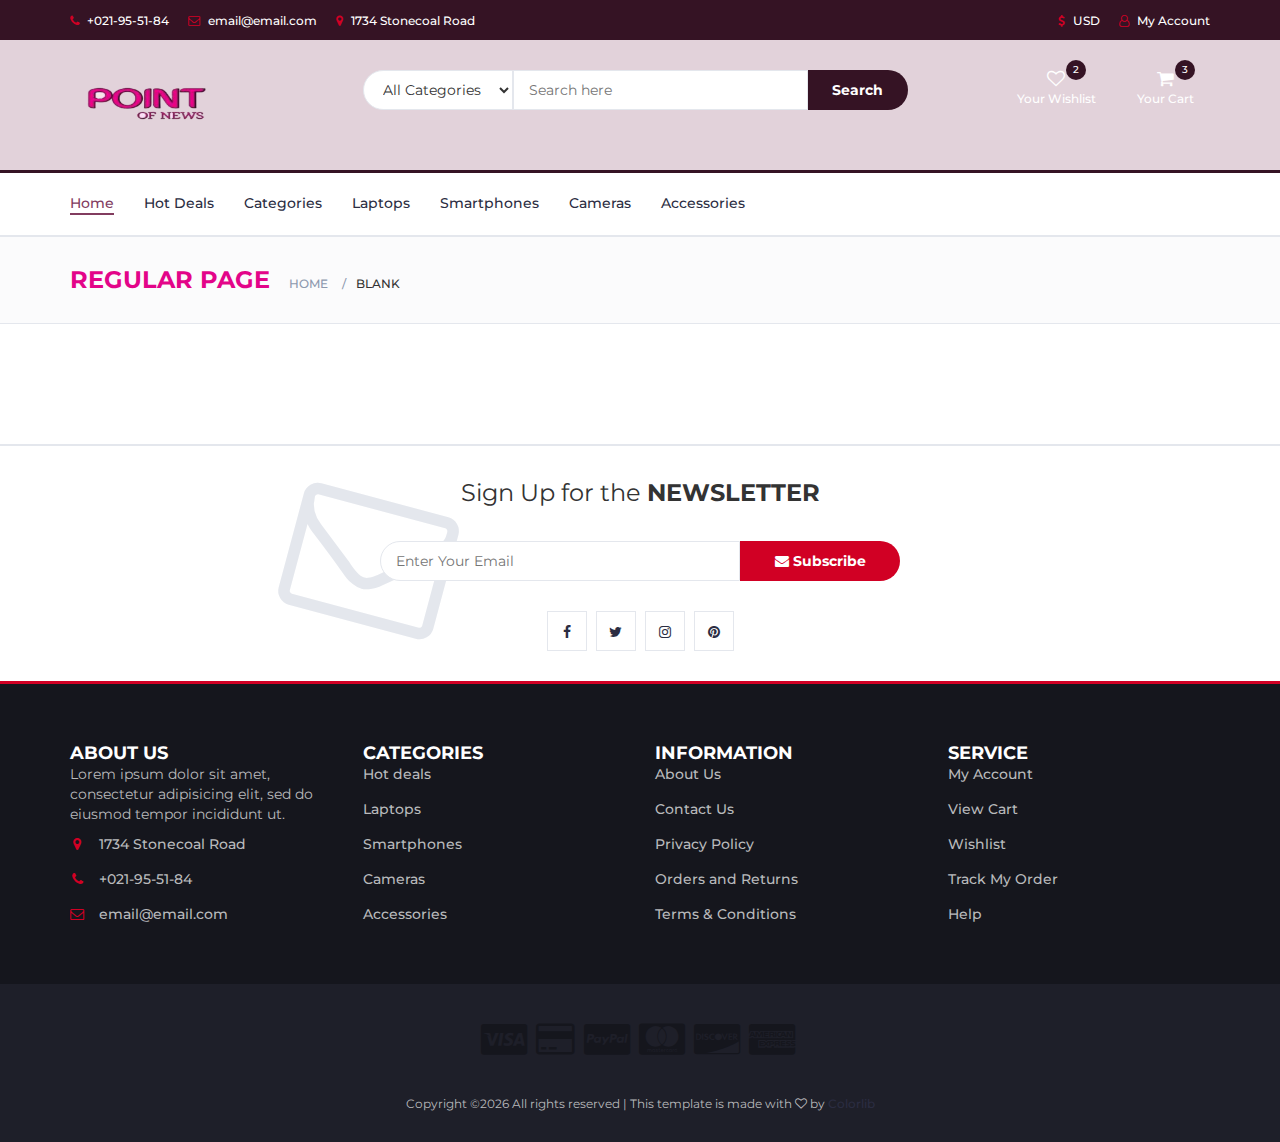
<file: blank.html>
<!DOCTYPE html>
<html lang="en">
	<head>
		<meta charset="utf-8">
		<meta http-equiv="X-UA-Compatible" content="IE=edge">
		<meta name="viewport" content="width=device-width, initial-scale=1">
		 <!-- The above 3 meta tags *must* come first in the head; any other head content must come *after* these tags -->

		<title>Electro - HTML Ecommerce Template</title>

 		<!-- Google font -->
 		<link href="https://fonts.googleapis.com/css?family=Montserrat:wcedcedwwds,500,700" rel="stylesheet">

 		<!-- Bootstrap -->
 		<link type="text/css" rel="stylesheet" href="css/bootstrap.min.css"/>

 		<!-- Slick -->
 		<link type="text/css" rel="stylesheet" href="css/slick.css"/>
 		<link type="text/css" rel="stylesheet" href="css/slick-theme.css"/>

 		<!-- nouislider -->
 		<link type="text/css" rel="stylesheet" href="css/nouislider.min.css"/>

 		<!-- Font Awesome Icon -->
 		<link rel="stylesheet" href="css/font-awesome.min.css">

 		<!-- Custom stlylesheet -->
 		<link type="text/css" rel="stylesheet" href="css/style.css"/>

 		<!-- HTML5 shim and Respond.js for IE8 support of HTML5 elements and media queries -->
 		<!-- WARNING: Respond.js doesn't work if you view the page via file:// -->
 		<!--[if lt IE 9]>
 		  <script src="https://oss.maxcdn.com/html5shiv/3.7.3/html5shiv.min.js"></script>
 		  <script src="https://oss.maxcdn.com/respond/1.4.2/respond.min.js"></script>
 		<![endif]-->

    </head>
	<body>
		<!-- HEADER -->
		<header>
			<!-- TOP HEADER -->
			<div id="top-header">
				<div class="container">
					<ul class="header-links pull-left">
						<li><a href="#"><i class="fa fa-phone"></i> +021-95-51-84</a></li>
						<li><a href="#"><i class="fa fa-envelope-o"></i> email@email.com</a></li>
						<li><a href="#"><i class="fa fa-map-marker"></i> 1734 Stonecoal Road</a></li>
					</ul>
					<ul class="header-links pull-right">
						<li><a href="#"><i class="fa fa-dollar"></i> USD</a></li>
						<li><a href="#"><i class="fa fa-user-o"></i> My Account</a></li>
					</ul>
				</div>
			</div>
			<!-- /TOP HEADER -->

			<!-- MAIN HEADER -->
			<div id="header">
				<!-- container -->
				<div class="container">
					<!-- row -->
					<div class="row">
						<!-- LOGO -->
						<div class="col-md-3">
							<div class="header-logo">
								<a href="#" class="logo">
									<img src="./img/logo.png" alt="">
								</a>
							</div>
						</div>
						<!-- /LOGO -->

						<!-- SEARCH BAR -->
						<div class="col-md-6">
							<div class="header-search">
								<form>
									<select class="input-select">
										<option value="0">All Categories</option>
										<option value="1">Category 01</option>
										<option value="1">Category 02</option>
									</select>
									<input class="input" placeholder="Search here">
									<button class="search-btn">Search</button>
								</form>
							</div>
						</div>
						<!-- /SEARCH BAR -->

						<!-- ACCOUNT -->
						<div class="col-md-3 clearfix">
							<div class="header-ctn">
								<!-- Wishlist -->
								<div>
									<a href="#">
										<i class="fa fa-heart-o"></i>
										<span>Your Wishlist</span>
										<div class="qty">2</div>
									</a>
								</div>
								<!-- /Wishlist -->

								<!-- Cart -->
								<div class="dropdown">
									<a class="dropdown-toggle" data-toggle="dropdown" aria-expanded="true">
										<i class="fa fa-shopping-cart"></i>
										<span>Your Cart</span>
										<div class="qty">3</div>
									</a>
									<div class="cart-dropdown">
										<div class="cart-list">
											<div class="product-widget">
												<div class="product-img">
													<img src="./img/product01.png" alt="">
												</div>
												<div class="product-body">
													<h3 class="product-name"><a href="#">product name goes here</a></h3>
													<h4 class="product-price"><span class="qty">1x</span>$980.00</h4>
												</div>
												<button class="delete"><i class="fa fa-close"></i></button>
											</div>

											<div class="product-widget">
												<div class="product-img">
													<img src="./img/product02.png" alt="">
												</div>
												<div class="product-body">
													<h3 class="product-name"><a href="#">product name goes here</a></h3>
													<h4 class="product-price"><span class="qty">3x</span>$980.00</h4>
												</div>
												<button class="delete"><i class="fa fa-close"></i></button>
											</div>
										</div>
										<div class="cart-summary">
											<small>3 Item(s) selected</small>
											<h5>SUBTOTAL: $2940.00</h5>
										</div>
										<div class="cart-btns">
											<a href="#">View Cart</a>
											<a href="#">Checkout  <i class="fa fa-arrow-circle-right"></i></a>
										</div>
									</div>
								</div>
								<!-- /Cart -->

								<!-- Menu Toogle -->
								<div class="menu-toggle">
									<a href="#">
										<i class="fa fa-bars"></i>
										<span>Menu</span>
									</a>
								</div>
								<!-- /Menu Toogle -->
							</div>
						</div>
						<!-- /ACCOUNT -->
					</div>
					<!-- row -->
				</div>
				<!-- container -->
			</div>
			<!-- /MAIN HEADER -->
		</header>
		<!-- /HEADER -->

		<!-- NAVIGATION -->
		<nav id="navigation">
			<!-- container -->
			<div class="container">
				<!-- responsive-nav -->
				<div id="responsive-nav">
					<!-- NAV -->
					<ul class="main-nav nav navbar-nav">
						<li class="active"><a href="#">Home</a></li>
						<li><a href="#">Hot Deals</a></li>
						<li><a href="#">Categories</a></li>
						<li><a href="#">Laptops</a></li>
						<li><a href="#">Smartphones</a></li>
						<li><a href="#">Cameras</a></li>
						<li><a href="#">Accessories</a></li>
					</ul>
					<!-- /NAV -->
				</div>
				<!-- /responsive-nav -->
			</div>
			<!-- /container -->
		</nav>
		<!-- /NAVIGATION -->

		<!-- BREADCRUMB -->
		<div id="breadcrumb" class="section">
			<!-- container -->
			<div class="container">
				<!-- row -->
				<div class="row">
					<div class="col-md-12">
						<h3 class="breadcrumb-header">Regular Page</h3>
						<ul class="breadcrumb-tree">
							<li><a href="#">Home</a></li>
							<li class="active">Blank</li>
						</ul>
					</div>
				</div>
				<!-- /row -->
			</div>
			<!-- /container -->
		</div>
		<!-- /BREADCRUMB -->

		<!-- SECTION -->
		<div class="section">
			<!-- container -->
			<div class="container">
				<!-- row -->
				<div class="row">
				</div>
				<!-- /row -->
			</div>
			<!-- /container -->
		</div>
		<!-- /SECTION -->

		<!-- NEWSLETTER -->
		<div id="newsletter" class="section">
			<!-- container -->
			<div class="container">
				<!-- row -->
				<div class="row">
					<div class="col-md-12">
						<div class="newsletter">
							<p>Sign Up for the <strong>NEWSLETTER</strong></p>
							<form>
								<input class="input" type="email" placeholder="Enter Your Email">
								<button class="newsletter-btn"><i class="fa fa-envelope"></i> Subscribe</button>
							</form>
							<ul class="newsletter-follow">
								<li>
									<a href="#"><i class="fa fa-facebook"></i></a>
								</li>
								<li>
									<a href="#"><i class="fa fa-twitter"></i></a>
								</li>
								<li>
									<a href="#"><i class="fa fa-instagram"></i></a>
								</li>
								<li>
									<a href="#"><i class="fa fa-pinterest"></i></a>
								</li>
							</ul>
						</div>
					</div>
				</div>
				<!-- /row -->
			</div>
			<!-- /container -->
		</div>
		<!-- /NEWSLETTER -->

		<!-- FOOTER -->
		<footer id="footer">
			<!-- top footer -->
			<div class="section">
				<!-- container -->
				<div class="container">
					<!-- row -->
					<div class="row">
						<div class="col-md-3 col-xs-6">
							<div class="footer">
								<h3 class="footer-title">About Us</h3>
								<p>Lorem ipsum dolor sit amet, consectetur adipisicing elit, sed do eiusmod tempor incididunt ut.</p>
								<ul class="footer-links">
									<li><a href="#"><i class="fa fa-map-marker"></i>1734 Stonecoal Road</a></li>
									<li><a href="#"><i class="fa fa-phone"></i>+021-95-51-84</a></li>
									<li><a href="#"><i class="fa fa-envelope-o"></i>email@email.com</a></li>
								</ul>
							</div>
						</div>

						<div class="col-md-3 col-xs-6">
							<div class="footer">
								<h3 class="footer-title">Categories</h3>
								<ul class="footer-links">
									<li><a href="#">Hot deals</a></li>
									<li><a href="#">Laptops</a></li>
									<li><a href="#">Smartphones</a></li>
									<li><a href="#">Cameras</a></li>
									<li><a href="#">Accessories</a></li>
								</ul>
							</div>
						</div>

						<div class="clearfix visible-xs"></div>

						<div class="col-md-3 col-xs-6">
							<div class="footer">
								<h3 class="footer-title">Information</h3>
								<ul class="footer-links">
									<li><a href="#">About Us</a></li>
									<li><a href="#">Contact Us</a></li>
									<li><a href="#">Privacy Policy</a></li>
									<li><a href="#">Orders and Returns</a></li>
									<li><a href="#">Terms & Conditions</a></li>
								</ul>
							</div>
						</div>

						<div class="col-md-3 col-xs-6">
							<div class="footer">
								<h3 class="footer-title">Service</h3>
								<ul class="footer-links">
									<li><a href="#">My Account</a></li>
									<li><a href="#">View Cart</a></li>
									<li><a href="#">Wishlist</a></li>
									<li><a href="#">Track My Order</a></li>
									<li><a href="#">Help</a></li>
								</ul>
							</div>
						</div>
					</div>
					<!-- /row -->
				</div>
				<!-- /container -->
			</div>
			<!-- /top footer -->

			<!-- bottom footer -->
			<div id="bottom-footer" class="section">
				<div class="container">
					<!-- row -->
					<div class="row">
						<div class="col-md-12 text-center">
							<ul class="footer-payments">
								<li><a href="#"><i class="fa fa-cc-visa"></i></a></li>
								<li><a href="#"><i class="fa fa-credit-card"></i></a></li>
								<li><a href="#"><i class="fa fa-cc-paypal"></i></a></li>
								<li><a href="#"><i class="fa fa-cc-mastercard"></i></a></li>
								<li><a href="#"><i class="fa fa-cc-discover"></i></a></li>
								<li><a href="#"><i class="fa fa-cc-amex"></i></a></li>
							</ul>
							<span class="copyright">
								<!-- Link back to Colorlib can't be removed. Template is licensed under CC BY 3.0. -->
								Copyright &copy;<script>document.write(new Date().getFullYear());</script> All rights reserved | This template is made with <i class="fa fa-heart-o" aria-hidden="true"></i> by <a href="https://colorlib.com" target="_blank">Colorlib</a>
							<!-- Link back to Colorlib can't be removed. Template is licensed under CC BY 3.0. -->
							</span>


						</div>
					</div>
						<!-- /row -->
				</div>
				<!-- /container -->
			</div>
			<!-- /bottom footer -->
		</footer>
		<!-- /FOOTER -->

		<!-- jQuery Plugins -->
		<script src="js/jquery.min.js"></script>
		<script src="js/bootstrap.min.js"></script>
		<script src="js/slick.min.js"></script>
		<script src="js/nouislider.min.js"></script>
		<script src="js/jquery.zoom.min.js"></script>
		<script src="js/main.js"></script>

	</body>
</html>
</file>
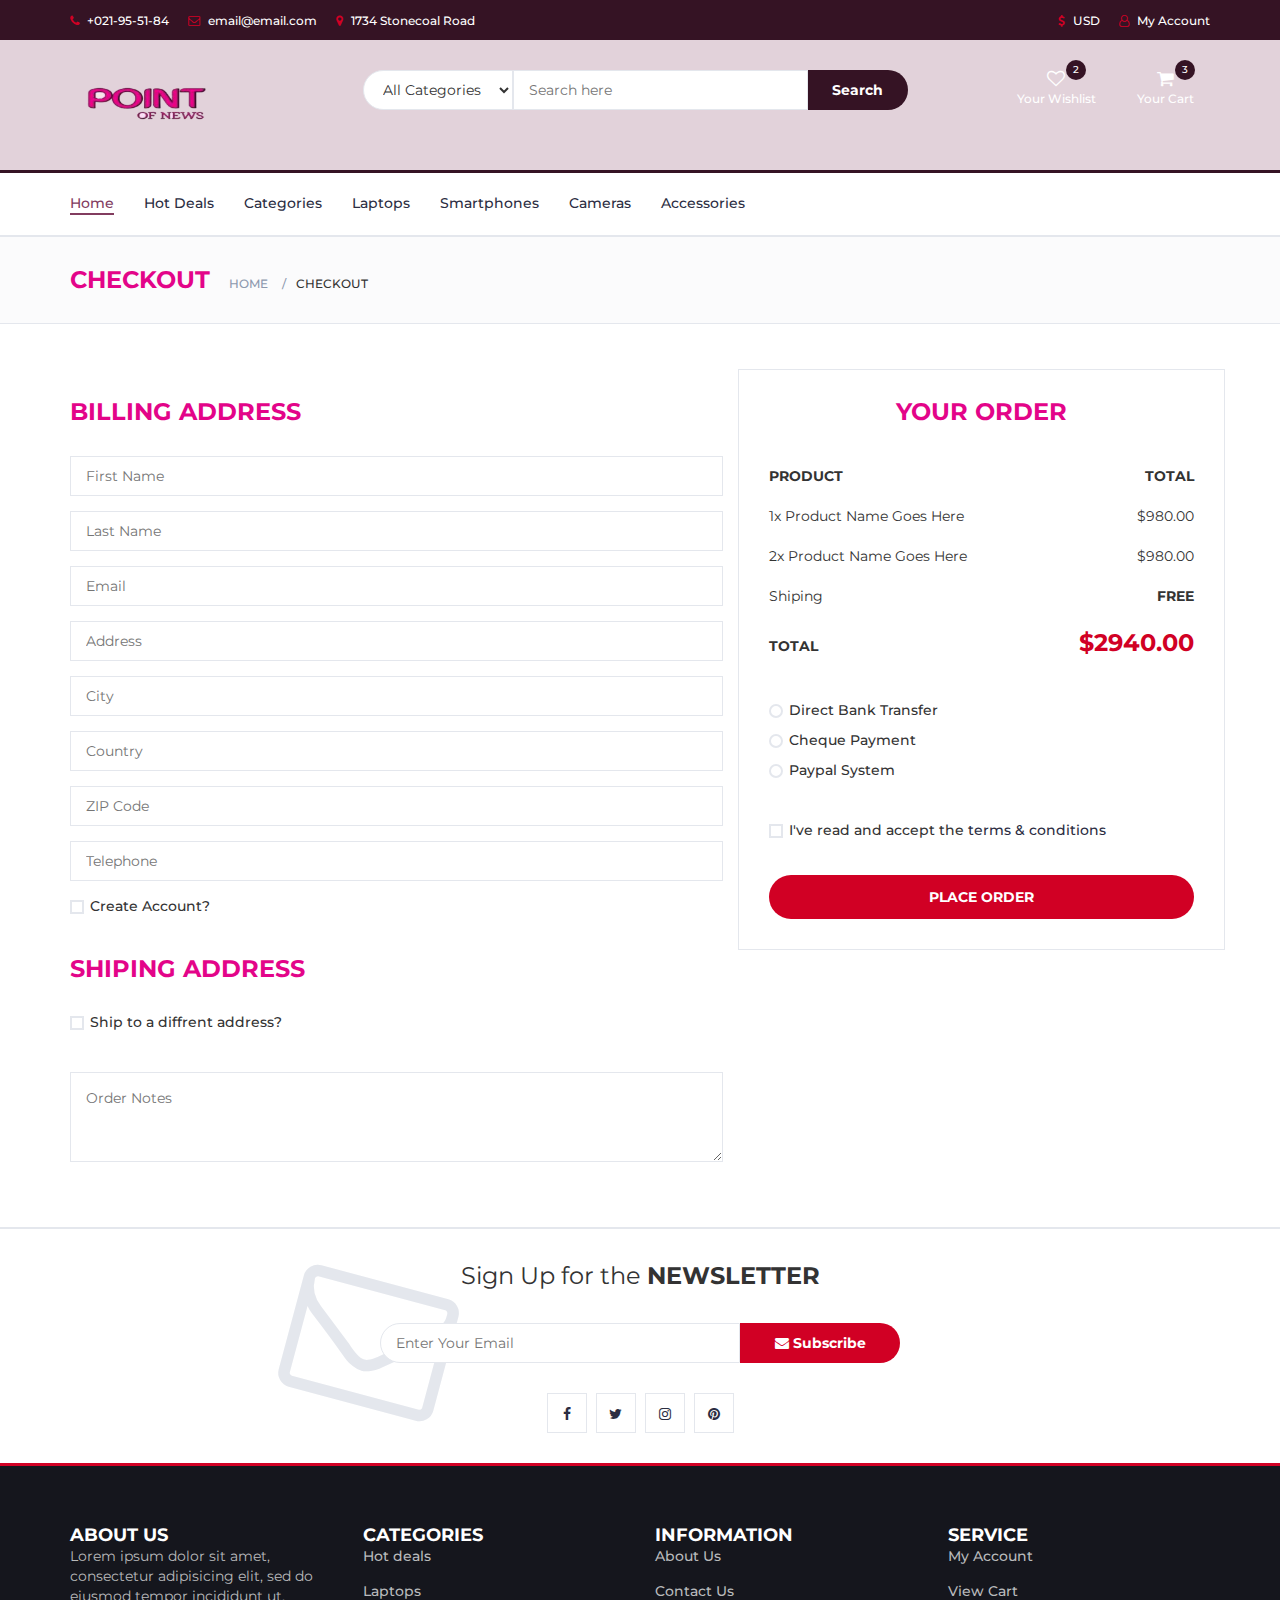
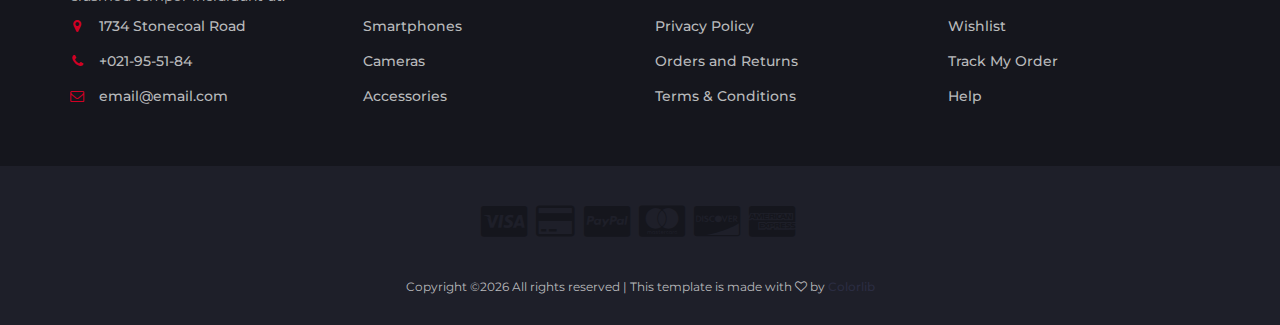
<file: checkout.html>
<!DOCTYPE html>
<html lang="en">
	<head>
		<meta charset="utf-8">
		<meta http-equiv="X-UA-Compatible" content="IE=edge">
		<meta name="viewport" content="width=device-width, initial-scale=1">
		 <!-- The above 3 meta tags *must* come first in the head; any other head content must come *after* these tags -->

		<title>Electro - HTML Ecommerce Template</title>

 		<!-- Google font -->
 		<link href="https://fonts.googleapis.com/css?family=Montserrat:400,500,700" rel="stylesheet">

 		<!-- Bootstrap -->
 		<link type="text/css" rel="stylesheet" href="css/bootstrap.min.css"/>

 		<!-- Slick -->
 		<link type="text/css" rel="stylesheet" href="css/slick.css"/>
 		<link type="text/css" rel="stylesheet" href="css/slick-theme.css"/>

 		<!-- nouislider -->
 		<link type="text/css" rel="stylesheet" href="css/nouislider.min.css"/>

 		<!-- Font Awesome Icon -->
 		<link rel="stylesheet" href="css/font-awesome.min.css">

 		<!-- Custom stlylesheet -->
 		<link type="text/css" rel="stylesheet" href="css/style.css"/>

		<!-- HTML5 shim and Respond.js for IE8 support of HTML5 elements and media queries -->
		<!-- WARNING: Respond.js doesn't work if you view the page via file:// -->
		<!--[if lt IE 9]>
		  <script src="https://oss.maxcdn.com/html5shiv/3.7.3/html5shiv.min.js"></script>
		  <script src="https://oss.maxcdn.com/respond/1.4.2/respond.min.js"></script>
		<![endif]-->

    </head>
	<body>
		<!-- HEADER -->
		<header>
			<!-- TOP HEADER -->
			<div id="top-header">
				<div class="container">
					<ul class="header-links pull-left">
						<li><a href="#"><i class="fa fa-phone"></i> +021-95-51-84</a></li>
						<li><a href="#"><i class="fa fa-envelope-o"></i> email@email.com</a></li>
						<li><a href="#"><i class="fa fa-map-marker"></i> 1734 Stonecoal Road</a></li>
					</ul>
					<ul class="header-links pull-right">
						<li><a href="#"><i class="fa fa-dollar"></i> USD</a></li>
						<li><a href="#"><i class="fa fa-user-o"></i> My Account</a></li>
					</ul>
				</div>
			</div>
			<!-- /TOP HEADER -->

			<!-- MAIN HEADER -->
			<div id="header">
				<!-- container -->
				<div class="container">
					<!-- row -->
					<div class="row">
						<!-- LOGO -->
						<div class="col-md-3">
							<div class="header-logo">
								<a href="#" class="logo">
									<img src="./img/logo.png" alt="">
								</a>
							</div>
						</div>
						<!-- /LOGO -->

						<!-- SEARCH BAR -->
						<div class="col-md-6">
							<div class="header-search">
								<form>
									<select class="input-select">
										<option value="0">All Categories</option>
										<option value="1">Category 01</option>
										<option value="1">Category 02</option>
									</select>
									<input class="input" placeholder="Search here">
									<button class="search-btn">Search</button>
								</form>
							</div>
						</div>
						<!-- /SEARCH BAR -->

						<!-- ACCOUNT -->
						<div class="col-md-3 clearfix">
							<div class="header-ctn">
								<!-- Wishlist -->
								<div>
									<a href="#">
										<i class="fa fa-heart-o"></i>
										<span>Your Wishlist</span>
										<div class="qty">2</div>
									</a>
								</div>
								<!-- /Wishlist -->

								<!-- Cart -->
								<div class="dropdown">
									<a class="dropdown-toggle" data-toggle="dropdown" aria-expanded="true">
										<i class="fa fa-shopping-cart"></i>
										<span>Your Cart</span>
										<div class="qty">3</div>
									</a>
									<div class="cart-dropdown">
										<div class="cart-list">
											<div class="product-widget">
												<div class="product-img">
													<img src="./img/product01.png" alt="">
												</div>
												<div class="product-body">
													<h3 class="product-name"><a href="#">product name goes here</a></h3>
													<h4 class="product-price"><span class="qty">1x</span>$980.00</h4>
												</div>
												<button class="delete"><i class="fa fa-close"></i></button>
											</div>

											<div class="product-widget">
												<div class="product-img">
													<img src="./img/product02.png" alt="">
												</div>
												<div class="product-body">
													<h3 class="product-name"><a href="#">product name goes here</a></h3>
													<h4 class="product-price"><span class="qty">3x</span>$980.00</h4>
												</div>
												<button class="delete"><i class="fa fa-close"></i></button>
											</div>
										</div>
										<div class="cart-summary">
											<small>3 Item(s) selected</small>
											<h5>SUBTOTAL: $2940.00</h5>
										</div>
										<div class="cart-btns">
											<a href="#">View Cart</a>
											<a href="#">Checkout  <i class="fa fa-arrow-circle-right"></i></a>
										</div>
									</div>
								</div>
								<!-- /Cart -->

								<!-- Menu Toogle -->
								<div class="menu-toggle">
									<a href="#">
										<i class="fa fa-bars"></i>
										<span>Menu</span>
									</a>
								</div>
								<!-- /Menu Toogle -->
							</div>
						</div>
						<!-- /ACCOUNT -->
					</div>
					<!-- row -->
				</div>
				<!-- container -->
			</div>
			<!-- /MAIN HEADER -->
		</header>
		<!-- /HEADER -->

		<!-- NAVIGATION -->
		<nav id="navigation">
			<!-- container -->
			<div class="container">
				<!-- responsive-nav -->
				<div id="responsive-nav">
					<!-- NAV -->
					<ul class="main-nav nav navbar-nav">
						<li class="active"><a href="#">Home</a></li>
						<li><a href="#">Hot Deals</a></li>
						<li><a href="#">Categories</a></li>
						<li><a href="#">Laptops</a></li>
						<li><a href="#">Smartphones</a></li>
						<li><a href="#">Cameras</a></li>
						<li><a href="#">Accessories</a></li>
					</ul>
					<!-- /NAV -->
				</div>
				<!-- /responsive-nav -->
			</div>
			<!-- /container -->
		</nav>
		<!-- /NAVIGATION -->

		<!-- BREADCRUMB -->
		<div id="breadcrumb" class="section">
			<!-- container -->
			<div class="container">
				<!-- row -->
				<div class="row">
					<div class="col-md-12">
						<h3 class="breadcrumb-header">Checkout</h3>
						<ul class="breadcrumb-tree">
							<li><a href="#">Home</a></li>
							<li class="active">Checkout</li>
						</ul>
					</div>
				</div>
				<!-- /row -->
			</div>
			<!-- /container -->
		</div>
		<!-- /BREADCRUMB -->

		<!-- SECTION -->
		<div class="section">
			<!-- container -->
			<div class="container">
				<!-- row -->
				<div class="row">

					<div class="col-md-7">
						<!-- Billing Details -->
						<div class="billing-details">
							<div class="section-title">
								<h3 class="title">Billing address</h3>
							</div>
							<div class="form-group">
								<input class="input" type="text" name="first-name" placeholder="First Name">
							</div>
							<div class="form-group">
								<input class="input" type="text" name="last-name" placeholder="Last Name">
							</div>
							<div class="form-group">
								<input class="input" type="email" name="email" placeholder="Email">
							</div>
							<div class="form-group">
								<input class="input" type="text" name="address" placeholder="Address">
							</div>
							<div class="form-group">
								<input class="input" type="text" name="city" placeholder="City">
							</div>
							<div class="form-group">
								<input class="input" type="text" name="country" placeholder="Country">
							</div>
							<div class="form-group">
								<input class="input" type="text" name="zip-code" placeholder="ZIP Code">
							</div>
							<div class="form-group">
								<input class="input" type="tel" name="tel" placeholder="Telephone">
							</div>
							<div class="form-group">
								<div class="input-checkbox">
									<input type="checkbox" id="create-account">
									<label for="create-account">
										<span></span>
										Create Account?
									</label>
									<div class="caption">
										<p>Lorem ipsum dolor sit amet, consectetur adipisicing elit, sed do eiusmod tempor incididunt.</p>
										<input class="input" type="password" name="password" placeholder="Enter Your Password">
									</div>
								</div>
							</div>
						</div>
						<!-- /Billing Details -->

						<!-- Shiping Details -->
						<div class="shiping-details">
							<div class="section-title">
								<h3 class="title">Shiping address</h3>
							</div>
							<div class="input-checkbox">
								<input type="checkbox" id="shiping-address">
								<label for="shiping-address">
									<span></span>
									Ship to a diffrent address?
								</label>
								<div class="caption">
									<div class="form-group">
										<input class="input" type="text" name="first-name" placeholder="First Name">
									</div>
									<div class="form-group">
										<input class="input" type="text" name="last-name" placeholder="Last Name">
									</div>
									<div class="form-group">
										<input class="input" type="email" name="email" placeholder="Email">
									</div>
									<div class="form-group">
										<input class="input" type="text" name="address" placeholder="Address">
									</div>
									<div class="form-group">
										<input class="input" type="text" name="city" placeholder="City">
									</div>
									<div class="form-group">
										<input class="input" type="text" name="country" placeholder="Country">
									</div>
									<div class="form-group">
										<input class="input" type="text" name="zip-code" placeholder="ZIP Code">
									</div>
									<div class="form-group">
										<input class="input" type="tel" name="tel" placeholder="Telephone">
									</div>
								</div>
							</div>
						</div>
						<!-- /Shiping Details -->

						<!-- Order notes -->
						<div class="order-notes">
							<textarea class="input" placeholder="Order Notes"></textarea>
						</div>
						<!-- /Order notes -->
					</div>

					<!-- Order Details -->
					<div class="col-md-5 order-details">
						<div class="section-title text-center">
							<h3 class="title">Your Order</h3>
						</div>
						<div class="order-summary">
							<div class="order-col">
								<div><strong>PRODUCT</strong></div>
								<div><strong>TOTAL</strong></div>
							</div>
							<div class="order-products">
								<div class="order-col">
									<div>1x Product Name Goes Here</div>
									<div>$980.00</div>
								</div>
								<div class="order-col">
									<div>2x Product Name Goes Here</div>
									<div>$980.00</div>
								</div>
							</div>
							<div class="order-col">
								<div>Shiping</div>
								<div><strong>FREE</strong></div>
							</div>
							<div class="order-col">
								<div><strong>TOTAL</strong></div>
								<div><strong class="order-total">$2940.00</strong></div>
							</div>
						</div>
						<div class="payment-method">
							<div class="input-radio">
								<input type="radio" name="payment" id="payment-1">
								<label for="payment-1">
									<span></span>
									Direct Bank Transfer
								</label>
								<div class="caption">
									<p>Lorem ipsum dolor sit amet, consectetur adipisicing elit, sed do eiusmod tempor incididunt ut labore et dolore magna aliqua.</p>
								</div>
							</div>
							<div class="input-radio">
								<input type="radio" name="payment" id="payment-2">
								<label for="payment-2">
									<span></span>
									Cheque Payment
								</label>
								<div class="caption">
									<p>Lorem ipsum dolor sit amet, consectetur adipisicing elit, sed do eiusmod tempor incididunt ut labore et dolore magna aliqua.</p>
								</div>
							</div>
							<div class="input-radio">
								<input type="radio" name="payment" id="payment-3">
								<label for="payment-3">
									<span></span>
									Paypal System
								</label>
								<div class="caption">
									<p>Lorem ipsum dolor sit amet, consectetur adipisicing elit, sed do eiusmod tempor incididunt ut labore et dolore magna aliqua.</p>
								</div>
							</div>
						</div>
						<div class="input-checkbox">
							<input type="checkbox" id="terms">
							<label for="terms">
								<span></span>
								I've read and accept the <a href="#">terms & conditions</a>
							</label>
						</div>
						<a href="#" class="primary-btn order-submit">Place order</a>
					</div>
					<!-- /Order Details -->
				</div>
				<!-- /row -->
			</div>
			<!-- /container -->
		</div>
		<!-- /SECTION -->

		<!-- NEWSLETTER -->
		<div id="newsletter" class="section">
			<!-- container -->
			<div class="container">
				<!-- row -->
				<div class="row">
					<div class="col-md-12">
						<div class="newsletter">
							<p>Sign Up for the <strong>NEWSLETTER</strong></p>
							<form>
								<input class="input" type="email" placeholder="Enter Your Email">
								<button class="newsletter-btn"><i class="fa fa-envelope"></i> Subscribe</button>
							</form>
							<ul class="newsletter-follow">
								<li>
									<a href="#"><i class="fa fa-facebook"></i></a>
								</li>
								<li>
									<a href="#"><i class="fa fa-twitter"></i></a>
								</li>
								<li>
									<a href="#"><i class="fa fa-instagram"></i></a>
								</li>
								<li>
									<a href="#"><i class="fa fa-pinterest"></i></a>
								</li>
							</ul>
						</div>
					</div>
				</div>
				<!-- /row -->
			</div>
			<!-- /container -->
		</div>
		<!-- /NEWSLETTER -->

		<!-- FOOTER -->
		<footer id="footer">
			<!-- top footer -->
			<div class="section">
				<!-- container -->
				<div class="container">
					<!-- row -->
					<div class="row">
						<div class="col-md-3 col-xs-6">
							<div class="footer">
								<h3 class="footer-title">About Us</h3>
								<p>Lorem ipsum dolor sit amet, consectetur adipisicing elit, sed do eiusmod tempor incididunt ut.</p>
								<ul class="footer-links">
									<li><a href="#"><i class="fa fa-map-marker"></i>1734 Stonecoal Road</a></li>
									<li><a href="#"><i class="fa fa-phone"></i>+021-95-51-84</a></li>
									<li><a href="#"><i class="fa fa-envelope-o"></i>email@email.com</a></li>
								</ul>
							</div>
						</div>

						<div class="col-md-3 col-xs-6">
							<div class="footer">
								<h3 class="footer-title">Categories</h3>
								<ul class="footer-links">
									<li><a href="#">Hot deals</a></li>
									<li><a href="#">Laptops</a></li>
									<li><a href="#">Smartphones</a></li>
									<li><a href="#">Cameras</a></li>
									<li><a href="#">Accessories</a></li>
								</ul>
							</div>
						</div>

						<div class="clearfix visible-xs"></div>

						<div class="col-md-3 col-xs-6">
							<div class="footer">
								<h3 class="footer-title">Information</h3>
								<ul class="footer-links">
									<li><a href="#">About Us</a></li>
									<li><a href="#">Contact Us</a></li>
									<li><a href="#">Privacy Policy</a></li>
									<li><a href="#">Orders and Returns</a></li>
									<li><a href="#">Terms & Conditions</a></li>
								</ul>
							</div>
						</div>

						<div class="col-md-3 col-xs-6">
							<div class="footer">
								<h3 class="footer-title">Service</h3>
								<ul class="footer-links">
									<li><a href="#">My Account</a></li>
									<li><a href="#">View Cart</a></li>
									<li><a href="#">Wishlist</a></li>
									<li><a href="#">Track My Order</a></li>
									<li><a href="#">Help</a></li>
								</ul>
							</div>
						</div>
					</div>
					<!-- /row -->
				</div>
				<!-- /container -->
			</div>
			<!-- /top footer -->

			<!-- bottom footer -->
			<div id="bottom-footer" class="section">
				<div class="container">
					<!-- row -->
					<div class="row">
						<div class="col-md-12 text-center">
							<ul class="footer-payments">
								<li><a href="#"><i class="fa fa-cc-visa"></i></a></li>
								<li><a href="#"><i class="fa fa-credit-card"></i></a></li>
								<li><a href="#"><i class="fa fa-cc-paypal"></i></a></li>
								<li><a href="#"><i class="fa fa-cc-mastercard"></i></a></li>
								<li><a href="#"><i class="fa fa-cc-discover"></i></a></li>
								<li><a href="#"><i class="fa fa-cc-amex"></i></a></li>
							</ul>
							<span class="copyright">
								<!-- Link back to Colorlib can't be removed. Template is licensed under CC BY 3.0. -->
								Copyright &copy;<script>document.write(new Date().getFullYear());</script> All rights reserved | This template is made with <i class="fa fa-heart-o" aria-hidden="true"></i> by <a href="https://colorlib.com" target="_blank">Colorlib</a>
							<!-- Link back to Colorlib can't be removed. Template is licensed under CC BY 3.0. -->
							</span>
						</div>
					</div>
						<!-- /row -->
				</div>
				<!-- /container -->
			</div>
			<!-- /bottom footer -->
		</footer>
		<!-- /FOOTER -->

		<!-- jQuery Plugins -->
		<script src="js/jquery.min.js"></script>
		<script src="js/bootstrap.min.js"></script>
		<script src="js/slick.min.js"></script>
		<script src="js/nouislider.min.js"></script>
		<script src="js/jquery.zoom.min.js"></script>
		<script src="js/main.js"></script>

	</body>
</html>
</file>
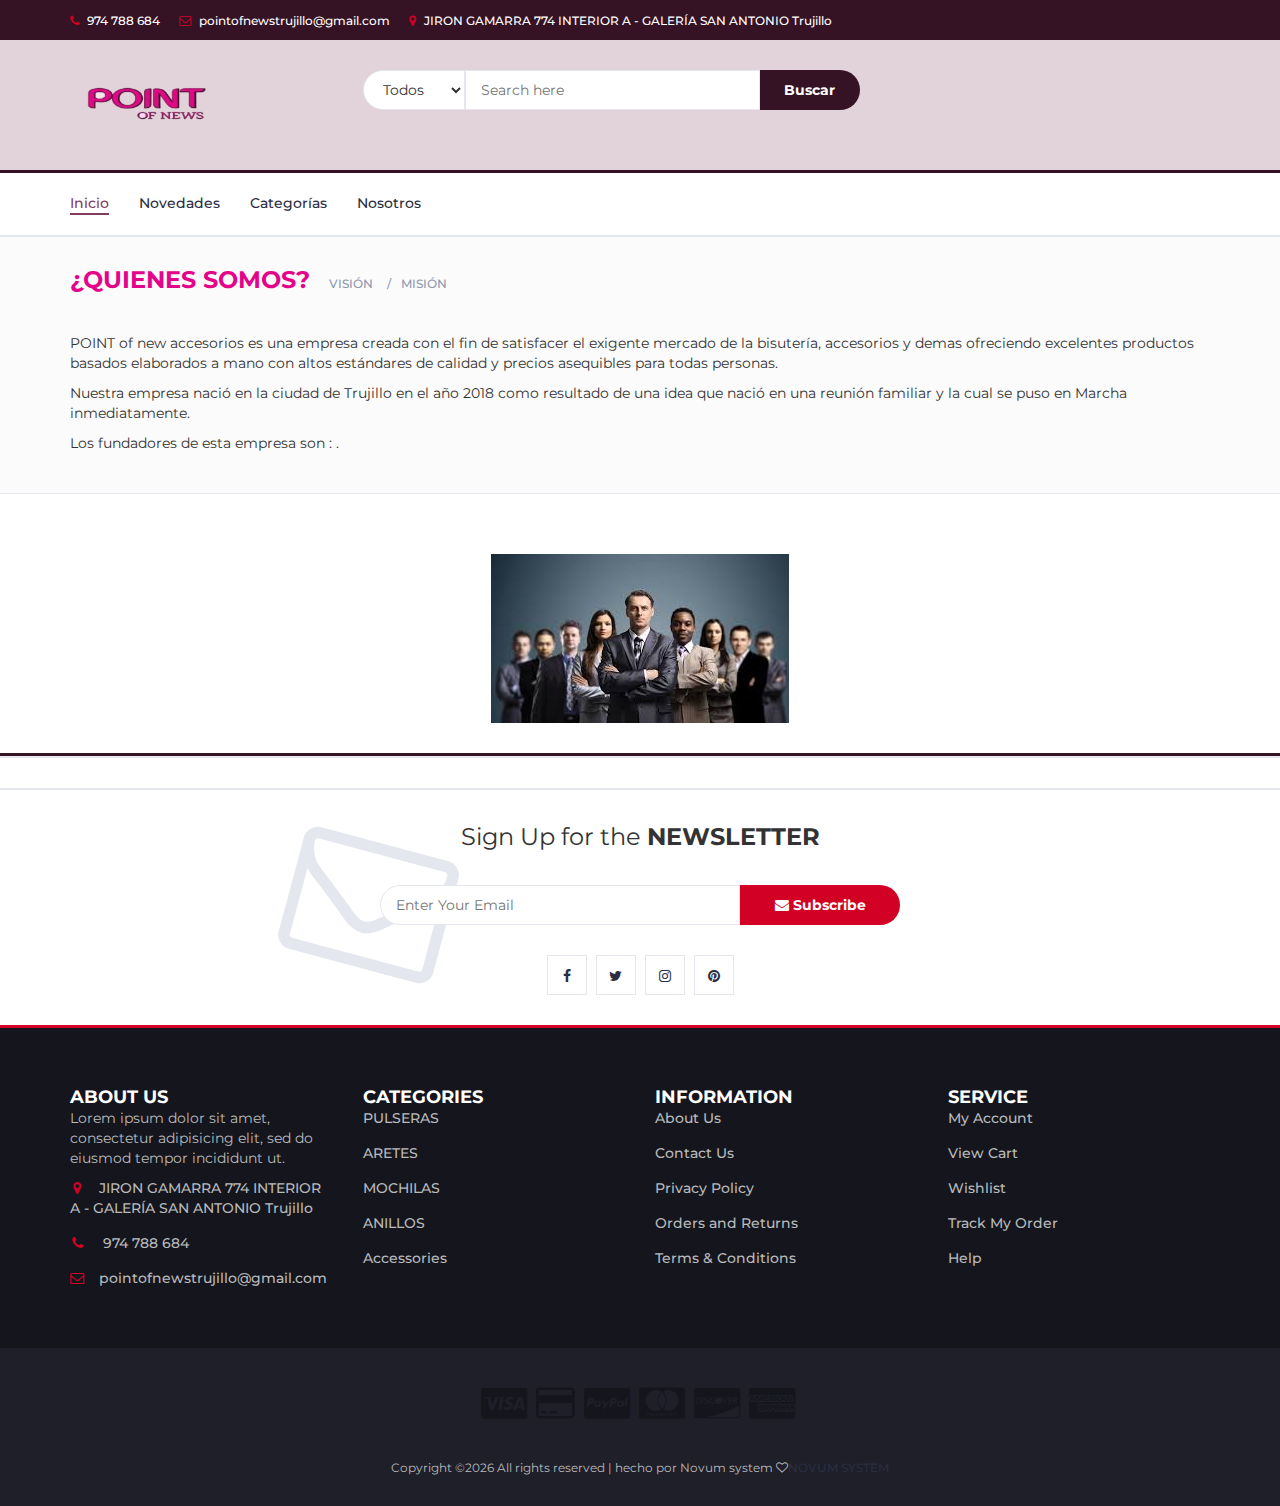
<file: mision.html>
<!DOCTYPE html>
<html lang="en">
	<head>
		<meta charset="utf-8">
		<meta http-equiv="X-UA-Compatible" content="IE=edge">
		<meta name="viewport" content="width=device-width, initial-scale=1">
		 <!-- The above 3 meta tags *must* come first in the head; any other head content must come *after* these tags -->

		<title>Nosotros POINT</title>

 		<!-- Google font -->
 		<link href="https://fonts.googleapis.com/css?family=Montserrat:wcedcedwwds,500,700" rel="stylesheet">

 		<!-- Bootstrap -->
 		<link type="text/css" rel="stylesheet" href="css/bootstrap.min.css"/>

 		<!-- Slick -->
 		<link type="text/css" rel="stylesheet" href="css/slick.css"/>
 		<link type="text/css" rel="stylesheet" href="css/slick-theme.css"/>

 		<!-- nouislider -->
 		<link type="text/css" rel="stylesheet" href="css/nouislider.min.css"/>

 		<!-- Font Awesome Icon -->
 		<link rel="stylesheet" href="css/font-awesome.min.css">

 		<!-- Custom stlylesheet -->
 		<link type="text/css" rel="stylesheet" href="css/style.css"/>

 		<!-- HTML5 shim and Respond.js for IE8 support of HTML5 elements and media queries -->
 		<!-- WARNING: Respond.js doesn't work if you view the page via file:// -->
 		<!--[if lt IE 9]>
 		  <script src="https://oss.maxcdn.com/html5shiv/3.7.3/html5shiv.min.js"></script>
 		  <script src="https://oss.maxcdn.com/respond/1.4.2/respond.min.js"></script>
 		<![endif]-->

    </head>
	<body>
		<!-- HEADER -->
		<header>
		<!-- HEADER -->
		<header>
			<!-- TOP HEADER  -->
			<div id="top-header">
				<div class="container">
					<ul class="header-links pull-left">
						<li><a href="#"><i class="fa fa-phone"></i> 974 788 684</a></li>
						<li><a href="#"><i class="fa fa-envelope-o"></i> 
pointofnewstrujillo@gmail.com</a></li>
						<li><a href="#"><i class="fa fa-map-marker"></i> JIRON GAMARRA 774 INTERIOR A - GALERÍA SAN ANTONIO
Trujillo</a></li>
					</ul>
					<!-- <ul class="header-links pull-right">
						<li><a href="#"><i class="fa fa-dollar"></i> PEN</a></li>
						<li><a href="#"><i class="fa fa-user-o"></i> Mi Cuenta</a></li>
					</ul> -->
				</div>
			</div>
			<!-- /TOP HEADER -->

			<!-- MAIN HEADER -->
			<div id="header">
				<!-- container -->
				<div class="container">
					<!-- row -->
					<div class="row">
						<!-- LOGO -->
						<div class="col-md-3">
							<div class="header-logo">
								<a href="index.html" class="logo">
									<img src="./img/logo.png" alt="">
								</a>
							</div>
						</div>
						<!-- /LOGO -->

						<!-- SEARCH BAR -->
						<div class="col-md-6">
							<div class="header-search">
								<form>
									<select class="input-select">
										<option value="1">Todos</option>
										<option value="0">Damas</option>
										<option value="1">Niños</option>
										<option value="1">Niñas</option>
										<option value="1">Teens</option>
										
									</select>
									<input class="input" placeholder="Search here">
									<button class="search-btn">Buscar</button>
								</form>
							</div>
						</div>
						<!-- /SEARCH BAR -->

						<!-- ACCOUNT -->
						<div class="col-md-3 clearfix">
							<div class="header-ctn">
								<!-- Wishlist -->
								<!-- <div>
									<a href="#">
										<i class="fa fa-heart-o"></i>
										<span>Lista</span>
										<div class="qty">0</div>
									</a>
								</div> -->
								<!-- /Wishlist -->

								<!-- Cart -->
								<div class="dropdown">
									<!-- <a class="dropdown-toggle" data-toggle="dropdown" aria-expanded="true">
										<i class="fa fa-shopping-cart"></i>
										<span>Compras</span>
										<div class="qty">0</div>
									</a> -->
									<div class="cart-dropdown">
										<div class="cart-list">
											<div class="product-widget">
												<div class="product-img">
													<img src="./img/product01.png" alt="">
												</div>
												<div class="product-body">
													<h3 class="product-name"><a href="#">product name goes here</a></h3>
													<h4 class="product-price"><span class="qty">1x</span>$980.00</h4>
												</div>
												<button class="delete"><i class="fa fa-close"></i></button>
											</div>

											<div class="product-widget">
												<div class="product-img">
													<img src="./img/product02.png" alt="">
												</div>
												<div class="product-body">
													<h3 class="product-name"><a href="#">product name goes here</a></h3>
													<h4 class="product-price"><span class="qty">3x</span>$980.00</h4>
												</div>
												<button class="delete"><i class="fa fa-close"></i></button>
											</div>
										</div>
										<div class="cart-summary">
											<small>3 Item(s) selected</small>
											<h5>SUBTOTAL: $2940.00</h5>
										</div>
										<div class="cart-btns">
											<a href="#">View Cart</a>
											<a href="#">Checkout  <i class="fa fa-arrow-circle-right"></i></a>
										</div>
									</div>
								</div>
								<!-- /Cart -->

								<!-- Menu Toogle -->
								<div class="menu-toggle">
									<a href="#">
										<i class="fa fa-bars"></i>
										<span>Menu</span>
									</a>
								</div>
								<!-- /Menu Toogle -->
							</div>
						</div>
						<!-- /ACCOUNT -->
					</div>
					<!-- row -->
				</div>
				<!-- container -->
			</div>
			<!-- /MAIN HEADER -->
		</header>
		<!-- /HEADER -->

				<!-- NAVIGATION -->
		<nav id="navigation">
			<!-- container -->
			<div class="container">
				<!-- responsive-nav -->
				<div id="responsive-nav">
					<!-- NAV -->
					<ul class="main-nav nav navbar-nav">
						<li class="active"><a href="index.html">Inicio</a></li>
						<li><a href="#">Novedades</a></li>
						<li><a href="#">Categorías</a></li>
						<li><a href="nosotros.html">Nosotros</a></li>
						<!-- <li><a href="#">Ropa</a></li>
						<li><a href="#">Comida</a></li>
						<li><a href="#">Veterinaria</a></li>
						<li><a href="#">Paseos</a></li> -->
					</ul>
					<!-- /NAV -->
				</div>
				<!-- /responsive-nav -->
			</div>
			<!-- /container -->
		</nav>
		<!-- /NAVIGATION -->

		<!-- BREADCRUMB -->
		<div id="breadcrumb" class="section">
			<!-- container -->
			<div class="container">
				<!-- row -->
				<div class="row">
					<div class="col-md-12">
						<h3 class="breadcrumb-header">¿QUIENES SOMOS?</h3>
						<ul class="breadcrumb-tree">
							<li><a href="#">Visión</a></li>
						    <li><a href="#">Misión</a></li>
						</ul>
					</div>
				</div>
				<br><br>
				<!-- /row -->

				<p>POINT of new accesorios es una empresa  creada con el fin de satisfacer el exigente mercado de la bisutería, accesorios y demas ofreciendo excelentes productos basados elaborados a mano con altos estándares de calidad y precios asequibles para todas personas.

                <p>Nuestra empresa nació en la ciudad de Trujillo en el año 2018 como resultado de una idea que nació en una reunión familiar y la cual se puso en Marcha inmediatamente.

                <p>Los fundadores de esta empresa son : .</p>
			</div>
			<!-- /container -->
		</div>
		<!-- /BREADCRUMB -->

		<!-- SECTION -->
		<div class="section">
			<!-- container -->
			<div class="container">
				<!-- row -->
				<div class="row">
				</div>
				<!-- /row -->
				<center><a href="#">
				<img src="./img/equipo.jpg" alt="">
				</a></center>
				
			</div>
			<!-- /container -->
		</div>
		<!-- /SECTION -->
					<!-- NAVIGATION -->
		<nav id="navigation">
			<!-- container -->
			<div class="container">
				<!-- responsive-nav -->
				
				<!-- /responsive-nav -->
			</div>
			<!-- /container -->
		</nav>
		<!-- /NAVIGATION -->

		<!-- NEWSLETTER -->
		<div id="newsletter" class="section">
			<!-- container -->
			<div class="container">
				<!-- row -->
				<div class="row">
					<div class="col-md-12">
						<div class="newsletter">
							<p>Sign Up for the <strong>NEWSLETTER</strong></p>
							<form>
								<input class="input" type="email" placeholder="Enter Your Email">
								<button class="newsletter-btn"><i class="fa fa-envelope"></i> Subscribe</button>
							</form>
							<ul class="newsletter-follow">
								<li>
									<a href="#"><i class="fa fa-facebook"></i></a>
								</li>
								<li>
									<a href="#"><i class="fa fa-twitter"></i></a>
								</li>
								<li>
									<a href="#"><i class="fa fa-instagram"></i></a>
								</li>
								<li>
									<a href="#"><i class="fa fa-pinterest"></i></a>
								</li>
							</ul>
						</div>
					</div>
				</div>
				<!-- /row -->
			</div>
			<!-- /container -->
		</div>
		<!-- /NEWSLETTER -->

	<!-- FOOTER -->
		<footer id="footer">
			<!-- top footer -->
			<div class="section">
				<!-- container -->
				<div class="container">
					<!-- row -->
					<div class="row">
						<div class="col-md-3 col-xs-6">
							<div class="footer">
								<h3 class="footer-title">About Us</h3>
								<p>Lorem ipsum dolor sit amet, consectetur adipisicing elit, sed do eiusmod tempor incididunt ut.</p>
								<ul class="footer-links">
									<li><a href="#"><i class="fa fa-map-marker"></i>JIRON GAMARRA 774 INTERIOR A - GALERÍA SAN ANTONIO Trujillo</a></li>
									<li><a href="#"><i class="fa fa-phone"></i> 974 788 684</a></li>
									<li><a href="#"><i class="fa fa-envelope-o"></i>pointofnewstrujillo@gmail.com</a></li>
								</ul>
							</div>
						</div>

						<div class="col-md-3 col-xs-6">
							<div class="footer">
								<h3 class="footer-title">Categories</h3>
								<ul class="footer-links">
									<li><a href="#">PULSERAS</a></li>
									<li><a href="#">ARETES</a></li>
									<li><a href="#">MOCHILAS</a></li>
									<li><a href="#">ANILLOS</a></li>
									<li><a href="#">Accessories</a></li>
								</ul>
							</div>
						</div>

						<div class="clearfix visible-xs"></div>

						<div class="col-md-3 col-xs-6">
							<div class="footer">
								<h3 class="footer-title">Information</h3>
								<ul class="footer-links">
									<li><a href="#">About Us</a></li>
									<li><a href="#">Contact Us</a></li>
									<li><a href="#">Privacy Policy</a></li>
									<li><a href="#">Orders and Returns</a></li>
									<li><a href="#">Terms & Conditions</a></li>
								</ul>
							</div>
						</div>

						<div class="col-md-3 col-xs-6">
							<div class="footer">
								<h3 class="footer-title">Service</h3>
								<ul class="footer-links">
									<li><a href="#">My Account</a></li>
									<li><a href="#">View Cart</a></li>
									<li><a href="#">Wishlist</a></li>
									<li><a href="#">Track My Order</a></li>
									<li><a href="#">Help</a></li>
								</ul>
							</div>
						</div>
					</div>
					<!-- /row -->
				</div>
				<!-- /container -->
			</div>
			<!-- /top footer -->

			<!-- bottom footer -->
			<div id="bottom-footer" class="section">
				<div class="container">
					<!-- row -->
					<div class="row">
						<div class="col-md-12 text-center">
							<ul class="footer-payments">
								<li><a href="#"><i class="fa fa-cc-visa"></i></a></li>
								<li><a href="#"><i class="fa fa-credit-card"></i></a></li>
								<li><a href="#"><i class="fa fa-cc-paypal"></i></a></li>
								<li><a href="#"><i class="fa fa-cc-mastercard"></i></a></li>
								<li><a href="#"><i class="fa fa-cc-discover"></i></a></li>
								<li><a href="#"><i class="fa fa-cc-amex"></i></a></li>
							</ul>
							<span class="copyright">
								<!-- Link back to Colorlib can't be removed. Template is licensed under CC BY 3.0. -->
								Copyright &copy;<script>document.write(new Date().getFullYear());</script> All rights reserved | hecho por Novum system <i class="fa fa-heart-o" aria-hidden="true"></i><a href="https://www.facebook.com/Olman99" target="_blank">NOVUM SYSTEM</a>
							<!-- Link back to Colorlib can't be removed. Template is licensed under CC BY 3.0. -->
							</span>
						</div>
					</div>
						<!-- /row -->
				</div>
				<!-- /container -->
			</div>
			<!-- /bottom footer -->
		</footer>
		<!-- /FOOTER -->


		<!-- jQuery Plugins -->
		<script src="js/jquery.min.js"></script>
		<script src="js/bootstrap.min.js"></script>
		<script src="js/slick.min.js"></script>
		<script src="js/nouislider.min.js"></script>
		<script src="js/jquery.zoom.min.js"></script>
		<script src="js/main.js"></script>

	</body>
</html>
</file>
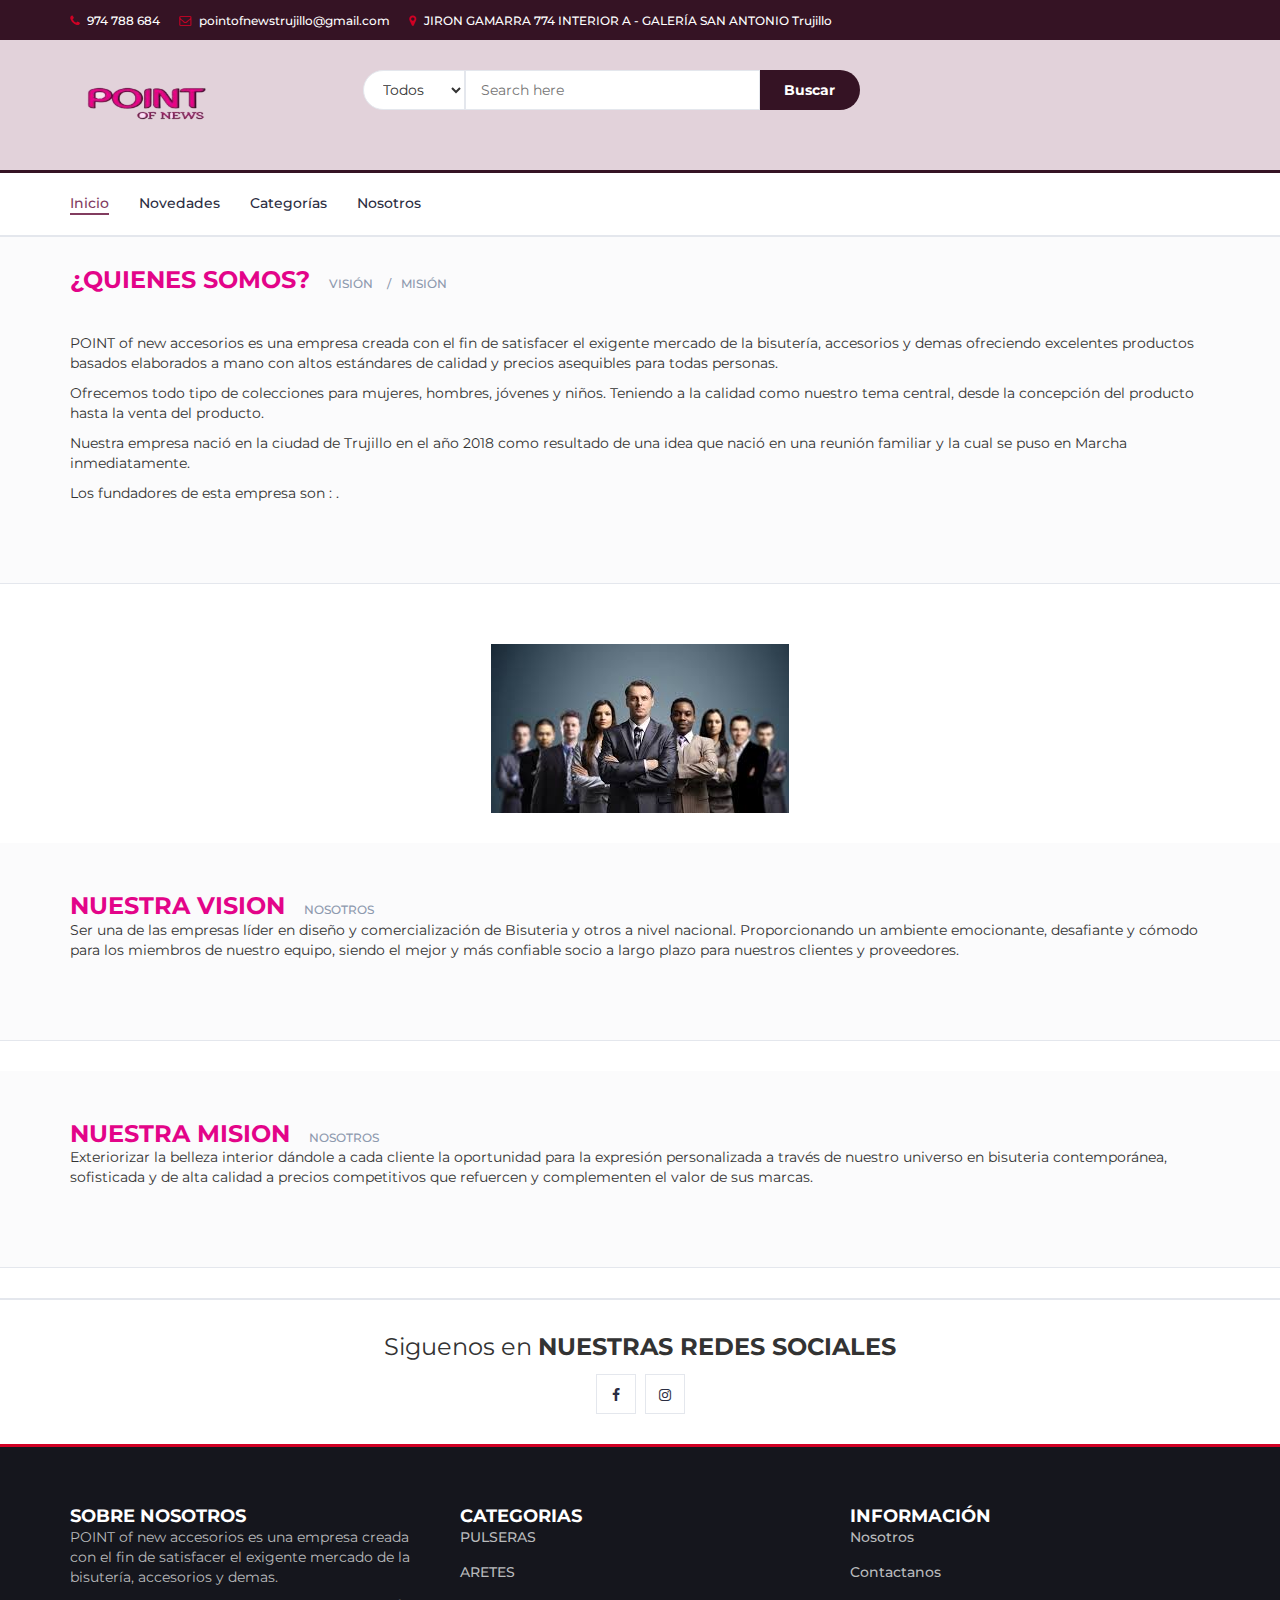
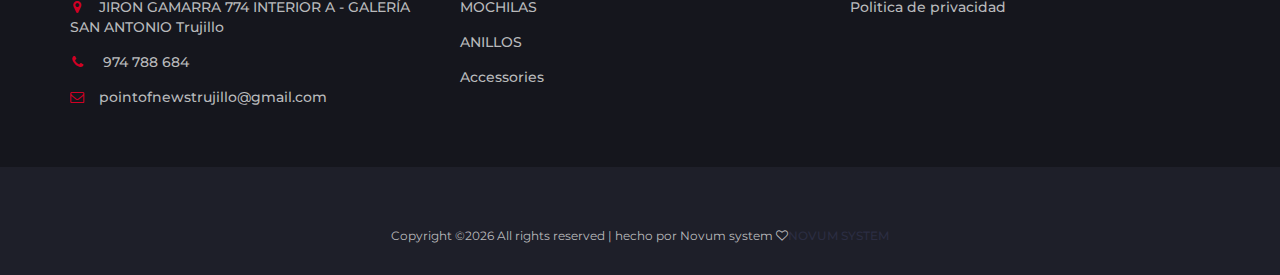
<file: nosotros.html>
<!DOCTYPE html>
<html lang="en">
	<head>
		<meta charset="utf-8">
		<meta http-equiv="X-UA-Compatible" content="IE=edge">
		<meta name="viewport" content="width=device-width, initial-scale=1">
		 <!-- The above 3 meta tags *must* come first in the head; any other head content must come *after* these tags -->

		<title>Nosotros POINT</title>

 		<!-- Google font -->
 		<link href="https://fonts.googleapis.com/css?family=Montserrat:wcedcedwwds,500,700" rel="stylesheet">

 		<!-- Bootstrap -->
 		<link type="text/css" rel="stylesheet" href="css/bootstrap.min.css"/>

 		<!-- Slick -->
 		<link type="text/css" rel="stylesheet" href="css/slick.css"/>
 		<link type="text/css" rel="stylesheet" href="css/slick-theme.css"/>

 		<!-- nouislider -->
 		<link type="text/css" rel="stylesheet" href="css/nouislider.min.css"/>

 		<!-- Font Awesome Icon -->
 		<link rel="stylesheet" href="css/font-awesome.min.css">

 		<!-- Custom stlylesheet -->
 		<link type="text/css" rel="stylesheet" href="css/style.css"/>


    </head>
	<body>
		<!-- HEADER -->
		<header>
		<!-- HEADER -->
		<header>
			<!-- TOP HEADER  -->
			<div id="top-header">
				<div class="container">
					<ul class="header-links pull-left">
						<li><a href="#"><i class="fa fa-phone"></i> 974 788 684</a></li>
						<li><a href="#"><i class="fa fa-envelope-o"></i> pointofnewstrujillo@gmail.com</a></li>
						<li><a href="#"><i class="fa fa-map-marker"></i> JIRON GAMARRA 774 INTERIOR A - GALERÍA SAN ANTONIO Trujillo</a></li>
					</ul>
				
				</div>
			</div>
			<!-- /TOP HEADER -->

			<!-- MAIN HEADER -->
			<div id="header">
				<!-- container -->
				<div class="container">
					<!-- row -->
					<div class="row">
						<!-- LOGO -->
						<div class="col-md-3">
							<div class="header-logo">
								<a href="index.html" class="logo">
									<img src="./img/logo.png" alt="">
								</a>
							</div>
						</div>
						<!-- /LOGO -->

						<!-- SEARCH BAR -->
						<div class="col-md-6">
							<div class="header-search">
								<form>
									<select class="input-select">
										<option value="1">Todos</option>
										<option value="0">Damas</option>
										<option value="1">Niños</option>
										<option value="1">Niñas</option>
										<option value="1">Teens</option>
										
									</select>
									<input class="input" placeholder="Search here">
									<button class="search-btn">Buscar</button>
								</form>
							</div>
						</div>
						<!-- /SEARCH BAR -->

						<!-- ACCOUNT -->
						<div class="col-md-3 clearfix">
							<div class="header-ctn">
							
								<div class="dropdown">
									<!-- <a class="dropdown-toggle" data-toggle="dropdown" aria-expanded="true">
										<i class="fa fa-shopping-cart"></i>
										<span>Compras</span>
										<div class="qty">0</div>
									</a> -->
									<div class="cart-dropdown">
										<div class="cart-list">
											<div class="product-widget">
												<div class="product-img">
													<img src="./img/product01.png" alt="">
												</div>
												<div class="product-body">
													<h3 class="product-name"><a href="#">product name goes here</a></h3>
													<h4 class="product-price"><span class="qty">1x</span>$980.00</h4>
												</div>
												<button class="delete"><i class="fa fa-close"></i></button>
											</div>

											<div class="product-widget">
												<div class="product-img">
													<img src="./img/product02.png" alt="">
												</div>
												<div class="product-body">
													<h3 class="product-name"><a href="#">product name goes here</a></h3>
													<h4 class="product-price"><span class="qty">3x</span>$980.00</h4>
												</div>
												<button class="delete"><i class="fa fa-close"></i></button>
											</div>
										</div>
										<div class="cart-summary">
											<small>3 Item(s) selected</small>
											<h5>SUBTOTAL: $2940.00</h5>
										</div>
										<div class="cart-btns">
											<a href="#">View Cart</a>
											<a href="#">Checkout  <i class="fa fa-arrow-circle-right"></i></a>
										</div>
									</div>
								</div>
								<!-- /Cart -->

								<!-- Menu Toogle -->
								<div class="menu-toggle">
									<a href="#">
										<i class="fa fa-bars"></i>
										<span>Menu</span>
									</a>
								</div>
								<!-- /Menu Toogle -->
							</div>
						</div>
						<!-- /ACCOUNT -->
					</div>
					<!-- row -->
				</div>
				<!-- container -->
			</div>
			<!-- /MAIN HEADER -->
		</header>
		<!-- /HEADER -->

				<!-- NAVIGATION -->
		<nav id="navigation">
			<!-- container -->
			<div class="container">
				<!-- responsive-nav -->
				<div id="responsive-nav">
					<!-- NAV -->
					<ul class="main-nav nav navbar-nav">
						<li class="active"><a href="index.html">Inicio</a></li>
						<li><a href="#">Novedades</a></li>
						<li><a href="#">Categorías</a></li>
						<li><a href="nosotros.html">Nosotros</a></li>
						<!-- <li><a href="#">Ropa</a></li>
						<li><a href="#">Comida</a></li>
						<li><a href="#">Veterinaria</a></li>
						<li><a href="#">Paseos</a></li> -->
					</ul>
					<!-- /NAV -->
				</div>
				<!-- /responsive-nav -->
			</div>
			<!-- /container -->
		</nav>
		<!-- /NAVIGATION -->

		<!-- BREADCRUMB -->
		<div id="breadcrumb" class="section">
			<!-- container -->
			<div class="container">
				<!-- row -->
				<div class="row">
					<div class="col-md-12">
						<a name="nosotros" /><h3 class="breadcrumb-header">¿QUIENES SOMOS?</h3></a>
						<ul class="breadcrumb-tree">
							<li><a href="#vision">Visión</a></li>
						    <li><a href="#mision">Misión</a></li>
						</ul>
					</div>
				</div>
				<br><br>
				<!-- /row -->

				<p>POINT of new accesorios es una empresa  creada con el fin de satisfacer el exigente mercado de la bisutería, accesorios y demas ofreciendo excelentes productos basados elaborados a mano con altos estándares de calidad y precios asequibles para todas personas.

				<p>Ofrecemos todo tipo de colecciones para mujeres, hombres, jóvenes y niños. Teniendo a la calidad como nuestro tema central, desde la concepción del producto hasta la venta del producto.

                <p>Nuestra empresa nació en la ciudad de Trujillo en el año 2018 como resultado de una idea que nació en una reunión familiar y la cual se puso en Marcha inmediatamente.


                <p>Los fundadores de esta empresa son : .</p>
              
				<br><br>
			</div>
			<!-- /container -->
		</div>
		<!-- /BREADCRUMB -->

		<!-- SECTION -->
		<div class="section">
			<!-- container -->
			<div class="container">
				<!-- row -->
				<div class="row">
				</div>
				<!-- /row -->
				<center><a href="#">
				<img src="./img/equipo.jpg" alt="">
				</a></center>
				
			</div>
			<!-- /container -->
		</div>
		<!-- /SECTION -->
	<!-- NAVIGATION -->


<ul class="newsletter-follow">
	<li>
		<div id="breadcrumb" class="section">
			<div class="container">
				<br>
				<!-- row -->
				<div class="row">
					<div class="col-md-12">
						<a name="vision"><h3  class="breadcrumb-header">NUESTRA VISION</h3></a>
						<ul class="breadcrumb-tree">
							<li><a href="#nosotros">Nosotros</a></li>
						
						</ul>
						
					</div>
				</div>
				<div>	
				<td>
			
				<!-- /row -->

				<p>Ser una de las empresas líder en diseño y comercialización de Bisuteria y otros a nivel nacional. Proporcionando un ambiente emocionante, desafiante y cómodo para los miembros de nuestro equipo, siendo el mejor y más confiable socio a largo plazo para nuestros clientes y proveedores.

                </td></div>
			
              
				<br><br>
			</div>
		</div>
								
	</li>
								
	<li>
			<div id="breadcrumb" class="section">
			<div class="container">
				<br>
				<!-- row -->
				<div class="row">
					<div class="col-md-12">
						<a name="vision"><h3  class="breadcrumb-header">NUESTRA MISION</h3></a>
						<ul class="breadcrumb-tree">
							<li><a href="#nosotros">Nosotros</a></li>
			
						</ul>
						
					</div>
				</div>
				<div>	
				<td>
			
				<!-- /row -->

				<p>Exteriorizar la belleza interior dándole a cada cliente la oportunidad para la expresión personalizada a través de nuestro universo en bisuteria contemporánea, sofisticada y de alta calidad a precios competitivos que refuercen  y complementen el valor de sus marcas.

                </td></div>
			
              
				<br><br>
			</div>
		</div>



									
	</li>
								
</ul>






		
		<!-- NEWSLETTER -->
		<div id="newsletter" class="section">
			<!-- container -->
			<div class="container">
				<!-- row -->
				<div class="row">
					<div class="col-md-12">
						<div class="newsletter">
							<p>Siguenos en <strong>NUESTRAS REDES SOCIALES</strong></p>
						
							<ul class="newsletter-follow">
								<li>
									<a href="#"><i class="fa fa-facebook"></i></a>
								</li>
								
								<li>
									<a href="#"><i class="fa fa-instagram"></i></a>
								</li>
								
							</ul>
						</div>
					</div>
				</div>
				<!-- /row -->
			</div>
			<!-- /container -->
		</div>
		<!-- /NEWSLETTER -->

	<!-- FOOTER -->
		<footer id="footer">
			<!-- top footer -->
			<div class="section">
				<!-- container -->
				<div class="container">
					<!-- row -->
					<div class="row">
						<div class="col-md-4 col-xs-8">
							<div class="footer">
								<h3 class="footer-title">Sobre nosotros</h3>
								<p>POINT of new accesorios es una empresa  creada con el fin de satisfacer el exigente mercado de la bisutería, accesorios y demas.</p>
								<ul class="footer-links">
									<li><a href="#"><i class="fa fa-map-marker"></i>JIRON GAMARRA 774 INTERIOR A - GALERÍA SAN ANTONIO Trujillo</a></li>
									<li><a href="#"><i class="fa fa-phone"></i> 974 788 684</a></li>
									<li><a href="#"><i class="fa fa-envelope-o"></i>pointofnewstrujillo@gmail.com</a></li>
								</ul>
							</div>
						</div>

						<div class="col-md-4 col-xs-8">
							<div class="footer">
								<h3 class="footer-title">Categorias</h3>
								<ul class="footer-links">
									<li><a href="#">PULSERAS</a></li>
									<li><a href="#">ARETES</a></li>
									<li><a href="#">MOCHILAS</a></li>
									<li><a href="#">ANILLOS</a></li>
									<li><a href="#">Accessories</a></li>
								</ul>
							</div>
						</div>

						<div class="clearfix visible-xs"></div>

						<div class="col-md-4 col-xs-8">
							<div class="footer">
								<h3 class="footer-title">Información</h3>
								<ul class="footer-links">
									<li><a href="#nosotros">Nosotros</a></li>
									<li><a href="#">Contactanos</a></li>
									<li><a href="#">Politica de privacidad</a></li>
									
								</ul>
							</div>
						</div>

					
					</div>
					<!-- /row -->
				</div>
				<!-- /container -->
			</div>
			<!-- /top footer -->

			<!-- bottom footer -->
			<div id="bottom-footer" class="section">
				<div class="container">
					<!-- row -->
					<div class="row">
						<div class="col-md-12 text-center">
						
							<span class="copyright">
								<!-- Link back to Colorlib can't be removed. Template is licensed under CC BY 3.0. -->
								Copyright &copy;<script>document.write(new Date().getFullYear());</script> All rights reserved | hecho por Novum system <i class="fa fa-heart-o" aria-hidden="true"></i><a href="https://www.facebook.com/Olman99" target="_blank">NOVUM SYSTEM</a>
							<!-- Link back to Colorlib can't be removed. Template is licensed under CC BY 3.0. -->
							</span>
						</div>
					</div>
						<!-- /row -->
				</div>
				<!-- /container -->
			</div>
			<!-- /bottom footer -->
		</footer>
		<!-- /FOOTER -->


		<!-- jQuery Plugins -->
		<script src="js/jquery.min.js"></script>
		<script src="js/bootstrap.min.js"></script>
		<script src="js/slick.min.js"></script>
		<script src="js/nouislider.min.js"></script>
		<script src="js/jquery.zoom.min.js"></script>
		<script src="js/main.js"></script>

	</body>
</html>
</file>
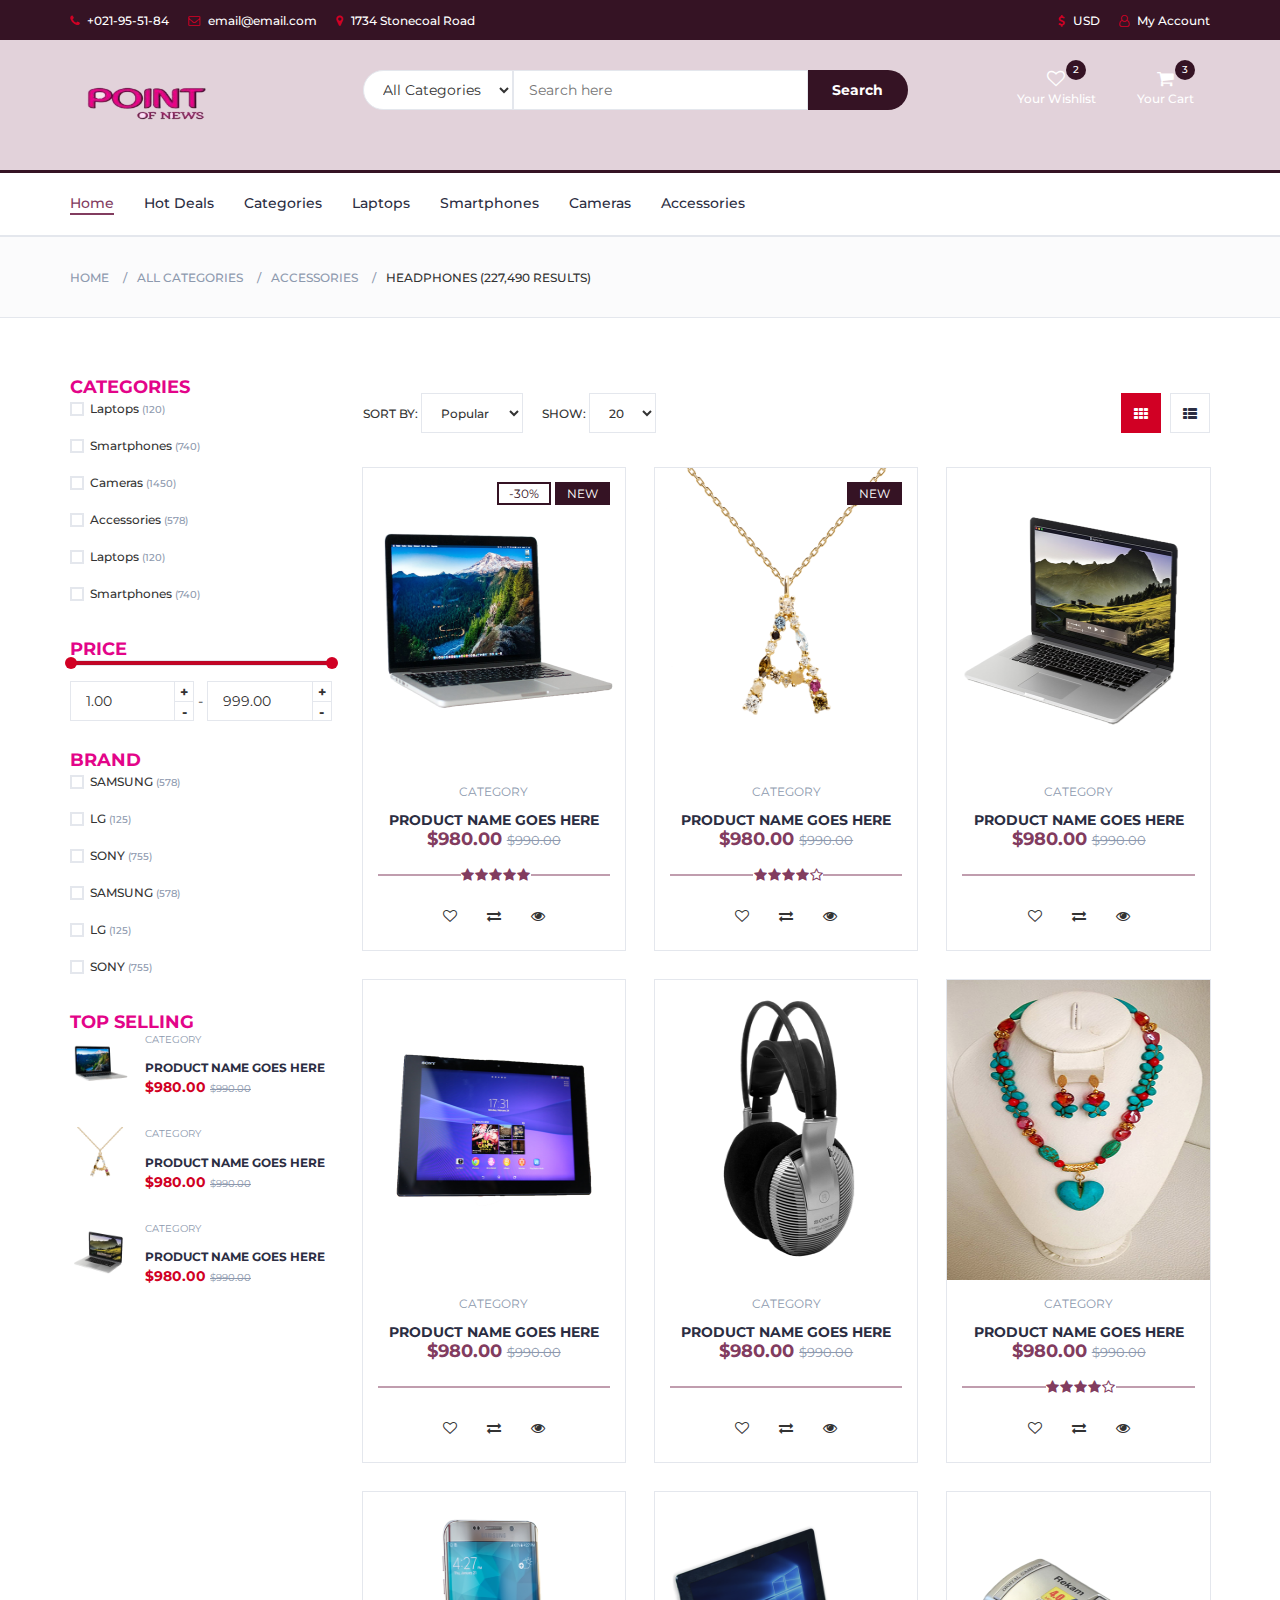
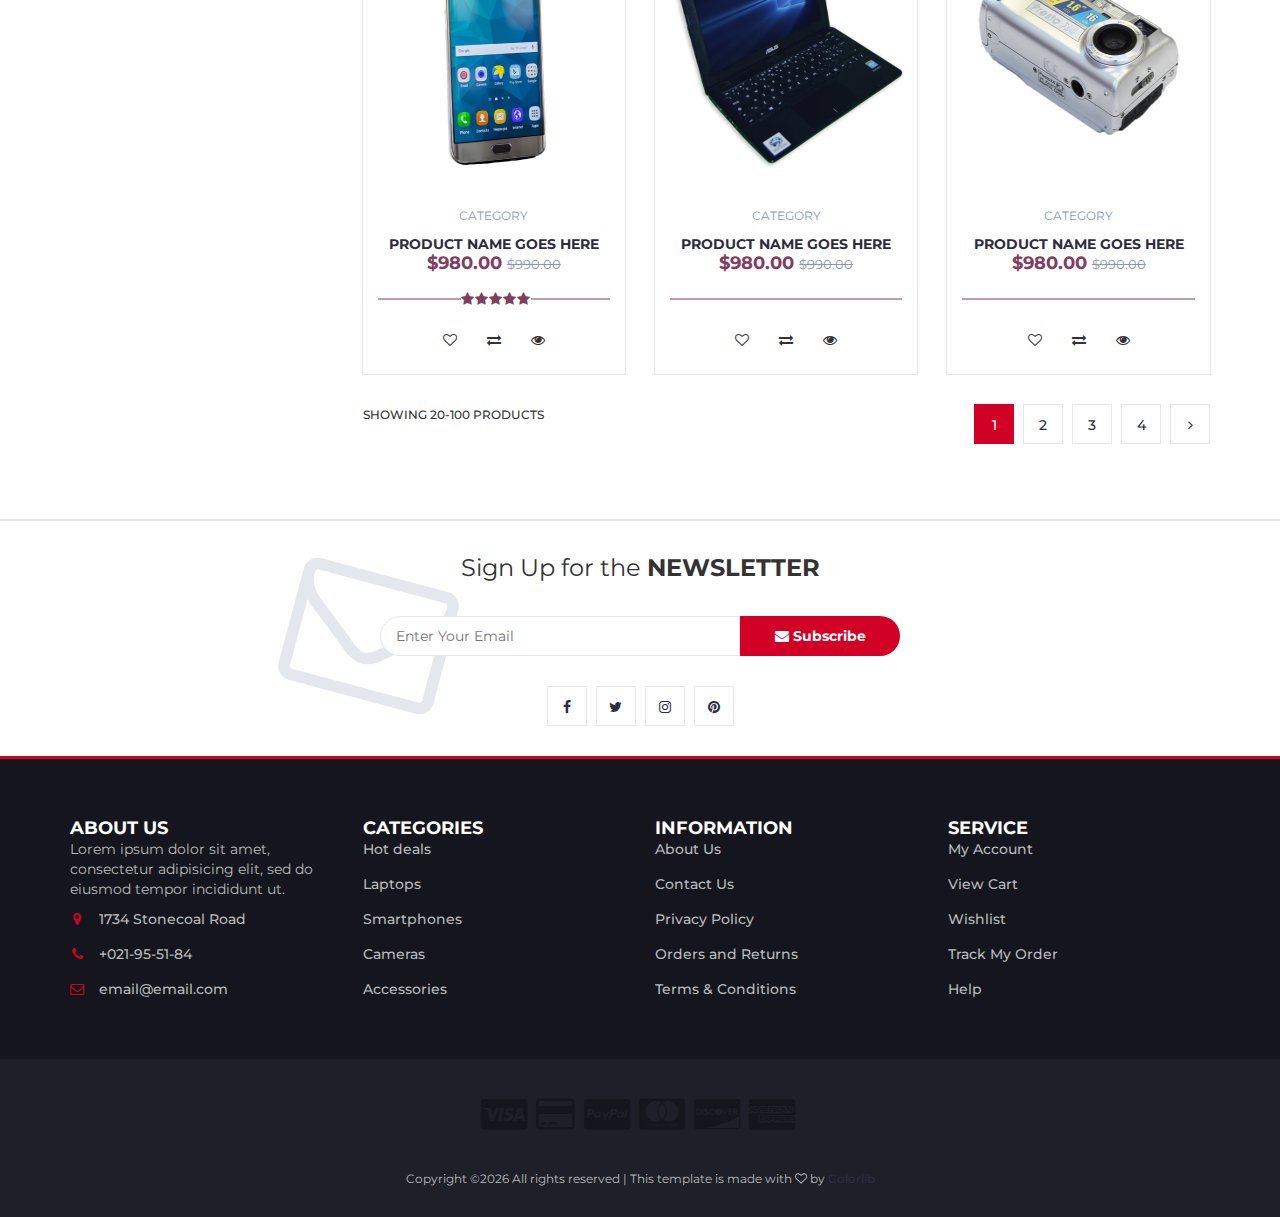
<file: store.html>
<!DOCTYPE html>
<html lang="en">
	<head>
		<meta charset="utf-8">
		<meta http-equiv="X-UA-Compatible" content="IE=edge">
		<meta name="viewport" content="width=device-width, initial-scale=1">
		 <!-- The above 3 meta tags *must* come first in the head; any other head content must come *after* these tags -->

		<title>Electro - HTML Ecommerce Template</title>

 		<!-- Google font -->
 		<link href="https://fonts.googleapis.com/css?family=Montserrat:400,500,700" rel="stylesheet">

 		<!-- Bootstrap -->
 		<link type="text/css" rel="stylesheet" href="css/bootstrap.min.css"/>

 		<!-- Slick -->
 		<link type="text/css" rel="stylesheet" href="css/slick.css"/>
 		<link type="text/css" rel="stylesheet" href="css/slick-theme.css"/>

 		<!-- nouislider -->
 		<link type="text/css" rel="stylesheet" href="css/nouislider.min.css"/>

 		<!-- Font Awesome Icon -->
 		<link rel="stylesheet" href="css/font-awesome.min.css">

 		<!-- Custom stlylesheet -->
 		<link type="text/css" rel="stylesheet" href="css/style.css"/>

		<!-- HTML5 shim and Respond.js for IE8 support of HTML5 elements and media queries -->
		<!-- WARNING: Respond.js doesn't work if you view the page via file:// -->
		<!--[if lt IE 9]>
		  <script src="https://oss.maxcdn.com/html5shiv/3.7.3/html5shiv.min.js"></script>
		  <script src="https://oss.maxcdn.com/respond/1.4.2/respond.min.js"></script>
		<![endif]-->

    </head>
	<body>
		<!-- HEADER -->
		<header>
			<!-- TOP HEADER -->
			<div id="top-header">
				<div class="container">
					<ul class="header-links pull-left">
						<li><a href="#"><i class="fa fa-phone"></i> +021-95-51-84</a></li>
						<li><a href="#"><i class="fa fa-envelope-o"></i> email@email.com</a></li>
						<li><a href="#"><i class="fa fa-map-marker"></i> 1734 Stonecoal Road</a></li>
					</ul>
					<ul class="header-links pull-right">
						<li><a href="#"><i class="fa fa-dollar"></i> USD</a></li>
						<li><a href="#"><i class="fa fa-user-o"></i> My Account</a></li>
					</ul>
				</div>
			</div>
			<!-- /TOP HEADER -->

			<!-- MAIN HEADER -->
			<div id="header">
				<!-- container -->
				<div class="container">
					<!-- row -->
					<div class="row">
						<!-- LOGO -->
						<div class="col-md-3">
							<div class="header-logo">
								<a href="#" class="logo">
									<img src="./img/logo.png" alt="">
								</a>
							</div>
						</div>
						<!-- /LOGO -->

						<!-- SEARCH BAR -->
						<div class="col-md-6">
							<div class="header-search">
								<form>
									<select class="input-select">
										<option value="0">All Categories</option>
										<option value="1">Category 01</option>
										<option value="1">Category 02</option>
									</select>
									<input class="input" placeholder="Search here">
									<button class="search-btn">Search</button>
								</form>
							</div>
						</div>
						<!-- /SEARCH BAR -->

						<!-- ACCOUNT -->
						<div class="col-md-3 clearfix">
							<div class="header-ctn">
								<!-- Wishlist -->
								<div>
									<a href="#">
										<i class="fa fa-heart-o"></i>
										<span>Your Wishlist</span>
										<div class="qty">2</div>
									</a>
								</div>
								<!-- /Wishlist -->

								<!-- Cart -->
								<div class="dropdown">
									<a class="dropdown-toggle" data-toggle="dropdown" aria-expanded="true">
										<i class="fa fa-shopping-cart"></i>
										<span>Your Cart</span>
										<div class="qty">3</div>
									</a>
									<div class="cart-dropdown">
										<div class="cart-list">
											<div class="product-widget">
												<div class="product-img">
													<img src="./img/product01.png" alt="">
												</div>
												<div class="product-body">
													<h3 class="product-name"><a href="#">product name goes here</a></h3>
													<h4 class="product-price"><span class="qty">1x</span>$980.00</h4>
												</div>
												<button class="delete"><i class="fa fa-close"></i></button>
											</div>

											<div class="product-widget">
												<div class="product-img">
													<img src="./img/product02.png" alt="">
												</div>
												<div class="product-body">
													<h3 class="product-name"><a href="#">product name goes here</a></h3>
													<h4 class="product-price"><span class="qty">3x</span>$980.00</h4>
												</div>
												<button class="delete"><i class="fa fa-close"></i></button>
											</div>
										</div>
										<div class="cart-summary">
											<small>3 Item(s) selected</small>
											<h5>SUBTOTAL: $2940.00</h5>
										</div>
										<div class="cart-btns">
											<a href="#">View Cart</a>
											<a href="#">Checkout  <i class="fa fa-arrow-circle-right"></i></a>
										</div>
									</div>
								</div>
								<!-- /Cart -->

								<!-- Menu Toogle -->
								<div class="menu-toggle">
									<a href="#">
										<i class="fa fa-bars"></i>
										<span>Menu</span>
									</a>
								</div>
								<!-- /Menu Toogle -->
							</div>
						</div>
						<!-- /ACCOUNT -->
					</div>
					<!-- row -->
				</div>
				<!-- container -->
			</div>
			<!-- /MAIN HEADER -->
		</header>
		<!-- /HEADER -->

		<!-- NAVIGATION -->
		<nav id="navigation">
			<!-- container -->
			<div class="container">
				<!-- responsive-nav -->
				<div id="responsive-nav">
					<!-- NAV -->
					<ul class="main-nav nav navbar-nav">
						<li class="active"><a href="#">Home</a></li>
						<li><a href="#">Hot Deals</a></li>
						<li><a href="#">Categories</a></li>
						<li><a href="#">Laptops</a></li>
						<li><a href="#">Smartphones</a></li>
						<li><a href="#">Cameras</a></li>
						<li><a href="#">Accessories</a></li>
					</ul>
					<!-- /NAV -->
				</div>
				<!-- /responsive-nav -->
			</div>
			<!-- /container -->
		</nav>
		<!-- /NAVIGATION -->

		<!-- BREADCRUMB -->
		<div id="breadcrumb" class="section">
			<!-- container -->
			<div class="container">
				<!-- row -->
				<div class="row">
					<div class="col-md-12">
						<ul class="breadcrumb-tree">
							<li><a href="#">Home</a></li>
							<li><a href="#">All Categories</a></li>
							<li><a href="#">Accessories</a></li>
							<li class="active">Headphones (227,490 Results)</li>
						</ul>
					</div>
				</div>
				<!-- /row -->
			</div>
			<!-- /container -->
		</div>
		<!-- /BREADCRUMB -->

		<!-- SECTION -->
		<div class="section">
			<!-- container -->
			<div class="container">
				<!-- row -->
				<div class="row">
					<!-- ASIDE -->
					<div id="aside" class="col-md-3">
						<!-- aside Widget -->
						<div class="aside">
							<h3 class="aside-title">Categories</h3>
							<div class="checkbox-filter">

								<div class="input-checkbox">
									<input type="checkbox" id="category-1">
									<label for="category-1">
										<span></span>
										Laptops
										<small>(120)</small>
									</label>
								</div>

								<div class="input-checkbox">
									<input type="checkbox" id="category-2">
									<label for="category-2">
										<span></span>
										Smartphones
										<small>(740)</small>
									</label>
								</div>

								<div class="input-checkbox">
									<input type="checkbox" id="category-3">
									<label for="category-3">
										<span></span>
										Cameras
										<small>(1450)</small>
									</label>
								</div>

								<div class="input-checkbox">
									<input type="checkbox" id="category-4">
									<label for="category-4">
										<span></span>
										Accessories
										<small>(578)</small>
									</label>
								</div>

								<div class="input-checkbox">
									<input type="checkbox" id="category-5">
									<label for="category-5">
										<span></span>
										Laptops
										<small>(120)</small>
									</label>
								</div>

								<div class="input-checkbox">
									<input type="checkbox" id="category-6">
									<label for="category-6">
										<span></span>
										Smartphones
										<small>(740)</small>
									</label>
								</div>
							</div>
						</div>
						<!-- /aside Widget -->

						<!-- aside Widget -->
						<div class="aside">
							<h3 class="aside-title">Price</h3>
							<div class="price-filter">
								<div id="price-slider"></div>
								<div class="input-number price-min">
									<input id="price-min" type="number">
									<span class="qty-up">+</span>
									<span class="qty-down">-</span>
								</div>
								<span>-</span>
								<div class="input-number price-max">
									<input id="price-max" type="number">
									<span class="qty-up">+</span>
									<span class="qty-down">-</span>
								</div>
							</div>
						</div>
						<!-- /aside Widget -->

						<!-- aside Widget -->
						<div class="aside">
							<h3 class="aside-title">Brand</h3>
							<div class="checkbox-filter">
								<div class="input-checkbox">
									<input type="checkbox" id="brand-1">
									<label for="brand-1">
										<span></span>
										SAMSUNG
										<small>(578)</small>
									</label>
								</div>
								<div class="input-checkbox">
									<input type="checkbox" id="brand-2">
									<label for="brand-2">
										<span></span>
										LG
										<small>(125)</small>
									</label>
								</div>
								<div class="input-checkbox">
									<input type="checkbox" id="brand-3">
									<label for="brand-3">
										<span></span>
										SONY
										<small>(755)</small>
									</label>
								</div>
								<div class="input-checkbox">
									<input type="checkbox" id="brand-4">
									<label for="brand-4">
										<span></span>
										SAMSUNG
										<small>(578)</small>
									</label>
								</div>
								<div class="input-checkbox">
									<input type="checkbox" id="brand-5">
									<label for="brand-5">
										<span></span>
										LG
										<small>(125)</small>
									</label>
								</div>
								<div class="input-checkbox">
									<input type="checkbox" id="brand-6">
									<label for="brand-6">
										<span></span>
										SONY
										<small>(755)</small>
									</label>
								</div>
							</div>
						</div>
						<!-- /aside Widget -->

						<!-- aside Widget -->
						<div class="aside">
							<h3 class="aside-title">Top selling</h3>
							<div class="product-widget">
								<div class="product-img">
									<img src="./img/product01.png" alt="">
								</div>
								<div class="product-body">
									<p class="product-category">Category</p>
									<h3 class="product-name"><a href="#">product name goes here</a></h3>
									<h4 class="product-price">$980.00 <del class="product-old-price">$990.00</del></h4>
								</div>
							</div>

							<div class="product-widget">
								<div class="product-img">
									<img src="./img/product02.png" alt="">
								</div>
								<div class="product-body">
									<p class="product-category">Category</p>
									<h3 class="product-name"><a href="#">product name goes here</a></h3>
									<h4 class="product-price">$980.00 <del class="product-old-price">$990.00</del></h4>
								</div>
							</div>

							<div class="product-widget">
								<div class="product-img">
									<img src="./img/product03.png" alt="">
								</div>
								<div class="product-body">
									<p class="product-category">Category</p>
									<h3 class="product-name"><a href="#">product name goes here</a></h3>
									<h4 class="product-price">$980.00 <del class="product-old-price">$990.00</del></h4>
								</div>
							</div>
						</div>
						<!-- /aside Widget -->
					</div>
					<!-- /ASIDE -->

					<!-- STORE -->
					<div id="store" class="col-md-9">
						<!-- store top filter -->
						<div class="store-filter clearfix">
							<div class="store-sort">
								<label>
									Sort By:
									<select class="input-select">
										<option value="0">Popular</option>
										<option value="1">Position</option>
									</select>
								</label>

								<label>
									Show:
									<select class="input-select">
										<option value="0">20</option>
										<option value="1">50</option>
									</select>
								</label>
							</div>
							<ul class="store-grid">
								<li class="active"><i class="fa fa-th"></i></li>
								<li><a href="#"><i class="fa fa-th-list"></i></a></li>
							</ul>
						</div>
						<!-- /store top filter -->

						<!-- store products -->
						<div class="row">
							<!-- product -->
							<div class="col-md-4 col-xs-6">
								<div class="product">
									<div class="product-img">
										<img src="./img/product01.png" alt="">
										<div class="product-label">
											<span class="sale">-30%</span>
											<span class="new">NEW</span>
										</div>
									</div>
									<div class="product-body">
										<p class="product-category">Category</p>
										<h3 class="product-name"><a href="#">product name goes here</a></h3>
										<h4 class="product-price">$980.00 <del class="product-old-price">$990.00</del></h4>
										<div class="product-rating">
											<i class="fa fa-star"></i>
											<i class="fa fa-star"></i>
											<i class="fa fa-star"></i>
											<i class="fa fa-star"></i>
											<i class="fa fa-star"></i>
										</div>
										<div class="product-btns">
											<button class="add-to-wishlist"><i class="fa fa-heart-o"></i><span class="tooltipp">add to wishlist</span></button>
											<button class="add-to-compare"><i class="fa fa-exchange"></i><span class="tooltipp">add to compare</span></button>
											<button class="quick-view"><i class="fa fa-eye"></i><span class="tooltipp">quick view</span></button>
										</div>
									</div>
									<div class="add-to-cart">
										<button class="add-to-cart-btn"><i class="fa fa-shopping-cart"></i> add to cart</button>
									</div>
								</div>
							</div>
							<!-- /product -->

							<!-- product -->
							<div class="col-md-4 col-xs-6">
								<div class="product">
									<div class="product-img">
										<img src="./img/product02.png" alt="">
										<div class="product-label">
											<span class="new">NEW</span>
										</div>
									</div>
									<div class="product-body">
										<p class="product-category">Category</p>
										<h3 class="product-name"><a href="#">product name goes here</a></h3>
										<h4 class="product-price">$980.00 <del class="product-old-price">$990.00</del></h4>
										<div class="product-rating">
											<i class="fa fa-star"></i>
											<i class="fa fa-star"></i>
											<i class="fa fa-star"></i>
											<i class="fa fa-star"></i>
											<i class="fa fa-star-o"></i>
										</div>
										<div class="product-btns">
											<button class="add-to-wishlist"><i class="fa fa-heart-o"></i><span class="tooltipp">add to wishlist</span></button>
											<button class="add-to-compare"><i class="fa fa-exchange"></i><span class="tooltipp">add to compare</span></button>
											<button class="quick-view"><i class="fa fa-eye"></i><span class="tooltipp">quick view</span></button>
										</div>
									</div>
									<div class="add-to-cart">
										<button class="add-to-cart-btn"><i class="fa fa-shopping-cart"></i> add to cart</button>
									</div>
								</div>
							</div>
							<!-- /product -->

							<div class="clearfix visible-sm visible-xs"></div>

							<!-- product -->
							<div class="col-md-4 col-xs-6">
								<div class="product">
									<div class="product-img">
										<img src="./img/product03.png" alt="">
									</div>
									<div class="product-body">
										<p class="product-category">Category</p>
										<h3 class="product-name"><a href="#">product name goes here</a></h3>
										<h4 class="product-price">$980.00 <del class="product-old-price">$990.00</del></h4>
										<div class="product-rating">
										</div>
										<div class="product-btns">
											<button class="add-to-wishlist"><i class="fa fa-heart-o"></i><span class="tooltipp">add to wishlist</span></button>
											<button class="add-to-compare"><i class="fa fa-exchange"></i><span class="tooltipp">add to compare</span></button>
											<button class="quick-view"><i class="fa fa-eye"></i><span class="tooltipp">quick view</span></button>
										</div>
									</div>
									<div class="add-to-cart">
										<button class="add-to-cart-btn"><i class="fa fa-shopping-cart"></i> add to cart</button>
									</div>
								</div>
							</div>
							<!-- /product -->

							<div class="clearfix visible-lg visible-md"></div>

							<!-- product -->
							<div class="col-md-4 col-xs-6">
								<div class="product">
									<div class="product-img">
										<img src="./img/product04.png" alt="">
									</div>
									<div class="product-body">
										<p class="product-category">Category</p>
										<h3 class="product-name"><a href="#">product name goes here</a></h3>
										<h4 class="product-price">$980.00 <del class="product-old-price">$990.00</del></h4>
										<div class="product-rating">
										</div>
										<div class="product-btns">
											<button class="add-to-wishlist"><i class="fa fa-heart-o"></i><span class="tooltipp">add to wishlist</span></button>
											<button class="add-to-compare"><i class="fa fa-exchange"></i><span class="tooltipp">add to compare</span></button>
											<button class="quick-view"><i class="fa fa-eye"></i><span class="tooltipp">quick view</span></button>
										</div>
									</div>
									<div class="add-to-cart">
										<button class="add-to-cart-btn"><i class="fa fa-shopping-cart"></i> add to cart</button>
									</div>
								</div>
							</div>
							<!-- /product -->

							<div class="clearfix visible-sm visible-xs"></div>

							<!-- product -->
							<div class="col-md-4 col-xs-6">
								<div class="product">
									<div class="product-img">
										<img src="./img/product05.png" alt="">
									</div>
									<div class="product-body">
										<p class="product-category">Category</p>
										<h3 class="product-name"><a href="#">product name goes here</a></h3>
										<h4 class="product-price">$980.00 <del class="product-old-price">$990.00</del></h4>
										<div class="product-rating">
										</div>
										<div class="product-btns">
											<button class="add-to-wishlist"><i class="fa fa-heart-o"></i><span class="tooltipp">add to wishlist</span></button>
											<button class="add-to-compare"><i class="fa fa-exchange"></i><span class="tooltipp">add to compare</span></button>
											<button class="quick-view"><i class="fa fa-eye"></i><span class="tooltipp">quick view</span></button>
										</div>
									</div>
									<div class="add-to-cart">
										<button class="add-to-cart-btn"><i class="fa fa-shopping-cart"></i> add to cart</button>
									</div>
								</div>
							</div>
							<!-- /product -->

							<!-- product -->
							<div class="col-md-4 col-xs-6">
								<div class="product">
									<div class="product-img">
										<img src="./img/product06.png" alt="">
									</div>
									<div class="product-body">
										<p class="product-category">Category</p>
										<h3 class="product-name"><a href="#">product name goes here</a></h3>
										<h4 class="product-price">$980.00 <del class="product-old-price">$990.00</del></h4>
										<div class="product-rating">
											<i class="fa fa-star"></i>
											<i class="fa fa-star"></i>
											<i class="fa fa-star"></i>
											<i class="fa fa-star"></i>
											<i class="fa fa-star-o"></i>
										</div>
										<div class="product-btns">
											<button class="add-to-wishlist"><i class="fa fa-heart-o"></i><span class="tooltipp">add to wishlist</span></button>
											<button class="add-to-compare"><i class="fa fa-exchange"></i><span class="tooltipp">add to compare</span></button>
											<button class="quick-view"><i class="fa fa-eye"></i><span class="tooltipp">quick view</span></button>
										</div>
									</div>
									<div class="add-to-cart">
										<button class="add-to-cart-btn"><i class="fa fa-shopping-cart"></i> add to cart</button>
									</div>
								</div>
							</div>
							<!-- /product -->

							<div class="clearfix visible-lg visible-md visible-sm visible-xs"></div>

							<!-- product -->
							<div class="col-md-4 col-xs-6">
								<div class="product">
									<div class="product-img">
										<img src="./img/product07.png" alt="">
									</div>
									<div class="product-body">
										<p class="product-category">Category</p>
										<h3 class="product-name"><a href="#">product name goes here</a></h3>
										<h4 class="product-price">$980.00 <del class="product-old-price">$990.00</del></h4>
										<div class="product-rating">
											<i class="fa fa-star"></i>
											<i class="fa fa-star"></i>
											<i class="fa fa-star"></i>
											<i class="fa fa-star"></i>
											<i class="fa fa-star"></i>
										</div>
										<div class="product-btns">
											<button class="add-to-wishlist"><i class="fa fa-heart-o"></i><span class="tooltipp">add to wishlist</span></button>
											<button class="add-to-compare"><i class="fa fa-exchange"></i><span class="tooltipp">add to compare</span></button>
											<button class="quick-view"><i class="fa fa-eye"></i><span class="tooltipp">quick view</span></button>
										</div>
									</div>
									<div class="add-to-cart">
										<button class="add-to-cart-btn"><i class="fa fa-shopping-cart"></i> add to cart</button>
									</div>
								</div>
							</div>
							<!-- /product -->

							<!-- product -->
							<div class="col-md-4 col-xs-6">
								<div class="product">
									<div class="product-img">
										<img src="./img/product08.png" alt="">
									</div>
									<div class="product-body">
										<p class="product-category">Category</p>
										<h3 class="product-name"><a href="#">product name goes here</a></h3>
										<h4 class="product-price">$980.00 <del class="product-old-price">$990.00</del></h4>
										<div class="product-rating">
										</div>
										<div class="product-btns">
											<button class="add-to-wishlist"><i class="fa fa-heart-o"></i><span class="tooltipp">add to wishlist</span></button>
											<button class="add-to-compare"><i class="fa fa-exchange"></i><span class="tooltipp">add to compare</span></button>
											<button class="quick-view"><i class="fa fa-eye"></i><span class="tooltipp">quick view</span></button>
										</div>
									</div>
									<div class="add-to-cart">
										<button class="add-to-cart-btn"><i class="fa fa-shopping-cart"></i> add to cart</button>
									</div>
								</div>
							</div>
							<!-- /product -->

							<div class="clearfix visible-sm visible-xs"></div>

							<!-- product -->
							<div class="col-md-4 col-xs-6">
								<div class="product">
									<div class="product-img">
										<img src="./img/product09.png" alt="">
									</div>
									<div class="product-body">
										<p class="product-category">Category</p>
										<h3 class="product-name"><a href="#">product name goes here</a></h3>
										<h4 class="product-price">$980.00 <del class="product-old-price">$990.00</del></h4>
										<div class="product-rating">
										</div>
										<div class="product-btns">
											<button class="add-to-wishlist"><i class="fa fa-heart-o"></i><span class="tooltipp">add to wishlist</span></button>
											<button class="add-to-compare"><i class="fa fa-exchange"></i><span class="tooltipp">add to compare</span></button>
											<button class="quick-view"><i class="fa fa-eye"></i><span class="tooltipp">quick view</span></button>
										</div>
									</div>
									<div class="add-to-cart">
										<button class="add-to-cart-btn"><i class="fa fa-shopping-cart"></i> add to cart</button>
									</div>
								</div>
							</div>
							<!-- /product -->
						</div>
						<!-- /store products -->

						<!-- store bottom filter -->
						<div class="store-filter clearfix">
							<span class="store-qty">Showing 20-100 products</span>
							<ul class="store-pagination">
								<li class="active">1</li>
								<li><a href="#">2</a></li>
								<li><a href="#">3</a></li>
								<li><a href="#">4</a></li>
								<li><a href="#"><i class="fa fa-angle-right"></i></a></li>
							</ul>
						</div>
						<!-- /store bottom filter -->
					</div>
					<!-- /STORE -->
				</div>
				<!-- /row -->
			</div>
			<!-- /container -->
		</div>
		<!-- /SECTION -->

		<!-- NEWSLETTER -->
		<div id="newsletter" class="section">
			<!-- container -->
			<div class="container">
				<!-- row -->
				<div class="row">
					<div class="col-md-12">
						<div class="newsletter">
							<p>Sign Up for the <strong>NEWSLETTER</strong></p>
							<form>
								<input class="input" type="email" placeholder="Enter Your Email">
								<button class="newsletter-btn"><i class="fa fa-envelope"></i> Subscribe</button>
							</form>
							<ul class="newsletter-follow">
								<li>
									<a href="#"><i class="fa fa-facebook"></i></a>
								</li>
								<li>
									<a href="#"><i class="fa fa-twitter"></i></a>
								</li>
								<li>
									<a href="#"><i class="fa fa-instagram"></i></a>
								</li>
								<li>
									<a href="#"><i class="fa fa-pinterest"></i></a>
								</li>
							</ul>
						</div>
					</div>
				</div>
				<!-- /row -->
			</div>
			<!-- /container -->
		</div>
		<!-- /NEWSLETTER -->

		<!-- FOOTER -->
		<footer id="footer">
			<!-- top footer -->
			<div class="section">
				<!-- container -->
				<div class="container">
					<!-- row -->
					<div class="row">
						<div class="col-md-3 col-xs-6">
							<div class="footer">
								<h3 class="footer-title">About Us</h3>
								<p>Lorem ipsum dolor sit amet, consectetur adipisicing elit, sed do eiusmod tempor incididunt ut.</p>
								<ul class="footer-links">
									<li><a href="#"><i class="fa fa-map-marker"></i>1734 Stonecoal Road</a></li>
									<li><a href="#"><i class="fa fa-phone"></i>+021-95-51-84</a></li>
									<li><a href="#"><i class="fa fa-envelope-o"></i>email@email.com</a></li>
								</ul>
							</div>
						</div>

						<div class="col-md-3 col-xs-6">
							<div class="footer">
								<h3 class="footer-title">Categories</h3>
								<ul class="footer-links">
									<li><a href="#">Hot deals</a></li>
									<li><a href="#">Laptops</a></li>
									<li><a href="#">Smartphones</a></li>
									<li><a href="#">Cameras</a></li>
									<li><a href="#">Accessories</a></li>
								</ul>
							</div>
						</div>

						<div class="clearfix visible-xs"></div>

						<div class="col-md-3 col-xs-6">
							<div class="footer">
								<h3 class="footer-title">Information</h3>
								<ul class="footer-links">
									<li><a href="#">About Us</a></li>
									<li><a href="#">Contact Us</a></li>
									<li><a href="#">Privacy Policy</a></li>
									<li><a href="#">Orders and Returns</a></li>
									<li><a href="#">Terms & Conditions</a></li>
								</ul>
							</div>
						</div>

						<div class="col-md-3 col-xs-6">
							<div class="footer">
								<h3 class="footer-title">Service</h3>
								<ul class="footer-links">
									<li><a href="#">My Account</a></li>
									<li><a href="#">View Cart</a></li>
									<li><a href="#">Wishlist</a></li>
									<li><a href="#">Track My Order</a></li>
									<li><a href="#">Help</a></li>
								</ul>
							</div>
						</div>
					</div>
					<!-- /row -->
				</div>
				<!-- /container -->
			</div>
			<!-- /top footer -->

			<!-- bottom footer -->
			<div id="bottom-footer" class="section">
				<div class="container">
					<!-- row -->
					<div class="row">
						<div class="col-md-12 text-center">
							<ul class="footer-payments">
								<li><a href="#"><i class="fa fa-cc-visa"></i></a></li>
								<li><a href="#"><i class="fa fa-credit-card"></i></a></li>
								<li><a href="#"><i class="fa fa-cc-paypal"></i></a></li>
								<li><a href="#"><i class="fa fa-cc-mastercard"></i></a></li>
								<li><a href="#"><i class="fa fa-cc-discover"></i></a></li>
								<li><a href="#"><i class="fa fa-cc-amex"></i></a></li>
							</ul>
							<span class="copyright">
								<!-- Link back to Colorlib can't be removed. Template is licensed under CC BY 3.0. -->
								Copyright &copy;<script>document.write(new Date().getFullYear());</script> All rights reserved | This template is made with <i class="fa fa-heart-o" aria-hidden="true"></i> by <a href="https://colorlib.com" target="_blank">Colorlib</a>
							<!-- Link back to Colorlib can't be removed. Template is licensed under CC BY 3.0. -->
							</span>
						</div>
					</div>
						<!-- /row -->
				</div>
				<!-- /container -->
			</div>
			<!-- /bottom footer -->
		</footer>
		<!-- /FOOTER -->

		<!-- jQuery Plugins -->
		<script src="js/jquery.min.js"></script>
		<script src="js/bootstrap.min.js"></script>
		<script src="js/slick.min.js"></script>
		<script src="js/nouislider.min.js"></script>
		<script src="js/jquery.zoom.min.js"></script>
		<script src="js/main.js"></script>

	</body>
</html>
</file>
<file: css/style.css>
/*
Template Name: Electro - HTML Ecommerce Template
Author: yaminncco

Colors:
	Body 		: #333
	Headers 	: #2B2D42
	Primary 	: #D10024
	Dark 		: #15161D ##1E1F29
	Grey 		: #E4E7ED #FBFBFC #8D99AE #B9BABC

Fonts: Montserrat

Table OF Contents
------------------------------------
1 > GENERAL
------ Typography
------ Buttons
------ Inputs
------ Sections
------ Breadcrumb
2 > HEADER
------ Top header
------ Logo
------ Search
------ Cart
3 > NAVIGATION
------ Main nav
------ Responsive Nav
4 > CATEGORY SHOP
5 > HOT DEAL
6 > PRODUCT
------ Product
------ Widget product
------ Product slick
7 > STORE PAGE
------ Aside
------ Store
8 > PRODUCT DETAILS PAGE
------ Product view
------ Product details
------ Product tab
9 > CHECKOUT PAGE
10 > NEWSLETTER
11 > FOOTER
11 > SLICK STYLE
12 > RESPONSIVE
------------------------------------*/

/*=========================================================
	01 -> GENERAL
===========================================================*/

/*----------------------------*\
	Typography
\*----------------------------*/

body {
  font-family: 'Montserrat', sans-serif;
  font-weight: 400;
  color: #333;
}

h1, h3, h4, h5, h6 {
  color: #e30489;
  font-weight: 700;
  margin: 0 0 10px;
  display: inline;
}
 h2 {
  color: #333;
  font-weight: 300;
  margin: 0 0 10px;
  display: inline;
  font-size: 20px;
}

a {
  color: #2B2D42;
  font-weight: 500;
  -webkit-transition: 0.2s color;
  transition: 0.2s color;
}

a:hover, a:focus {
  color: #D10024;
  text-decoration: none;
  outline: none;
}

ul, ol {
  margin: 0;
  padding: 0;
  list-style: none
}

/*----------------------------*\
	Buttons
\*----------------------------*/

.primary-btn {
  display: inline-block;
  padding: 12px 30px;
  background-color: #D10024;
  border: none;
  border-radius: 40px;
  color: #FFF;
  text-transform: uppercase;
  font-weight: 700;
  text-align: center;
  -webkit-transition: 0.2s all;
  transition: 0.2s all;
}

.primary-btn:hover, .primary-btn:focus {
  opacity: 0.9;
  color: #FFF;
}

/*----------------------------*\
	Inputs
\*----------------------------*/

/*-- Text input --*/

.input {
  height: 40px;
  padding: 0px 15px;
  border: 1px solid #E4E7ED;
  background-color: #FFF;
  width: 100%;
}

textarea.input {
  padding: 15px;
  min-height: 90px;
}

/*-- Number input --*/

.input-number {
  position: relative;
}

.input-number input[type="number"]::-webkit-inner-spin-button, .input-number input[type="number"]::-webkit-outer-spin-button {
  -webkit-appearance: none;
  margin: 0;
}

.input-number input[type="number"] {
  -moz-appearance: textfield;
  height: 40px;
  width: 100%;
  border: 1px solid #E4E7ED;
  background-color: #FFF;
  padding: 0px 35px 0px 15px;
}

.input-number .qty-up, .input-number .qty-down {
  position: absolute;
  display: block;
  width: 20px;
  height: 20px;
  border: 1px solid #E4E7ED;
  background-color: #FFF;
  text-align: center;
  font-weight: 700;
  cursor: pointer;
  -webkit-user-select: none;
  -moz-user-select: none;
  -ms-user-select: none;
  user-select: none;
}

.input-number .qty-up {
  right: 0;
  top: 0;
  border-bottom: 0px;
}

.input-number .qty-down {
  right: 0;
  bottom: 0;
}

.input-number .qty-up:hover, .input-number .qty-down:hover {
  background-color: #E4E7ED;
  color: #D10024;
}

/*-- Select input --*/

.input-select {
  padding: 0px 15px;
  background: #FFF;
  border: 1px solid #E4E7ED;
  height: 40px;
}

/*-- checkbox & radio input --*/

.input-radio, .input-checkbox {
  position: relative;
  display: block;
}

.input-radio input[type="radio"]:not(:checked), .input-radio input[type="radio"]:checked, .input-checkbox input[type="checkbox"]:not(:checked), .input-checkbox input[type="checkbox"]:checked {
  position: absolute;
  margin-left: -9999px;
  visibility: hidden;
}

.input-radio label, .input-checkbox label {
  font-weight: 500;
  min-height: 20px;
  padding-left: 20px;
  margin-bottom: 5px;
  cursor: pointer;
}

.input-radio input[type="radio"]+label span, .input-checkbox input[type="checkbox"]+label span {
  position: absolute;
  left: 0px;
  top: 4px;
  width: 14px;
  height: 14px;
  border: 2px solid #E4E7ED;
  background: #FFF;
}

.input-radio input[type="radio"]+label span {
  border-radius: 50%;
}

.input-radio input[type="radio"]+label span:after {
  content: "";
  position: absolute;
  left: 50%;
  top: 50%;
  -webkit-transform: translate(-50%, -50%) scale(0);
  -ms-transform: translate(-50%, -50%) scale(0);
  transform: translate(-50%, -50%) scale(0);
  background-color: #FFF;
  width: 4px;
  height: 4px;
  border-radius: 50%;
  opacity: 0;
  -webkit-transition: all 0.2s;
  transition: all 0.2s;
}

.input-checkbox input[type="checkbox"]+label span:after {
  content: '✔';
  position: absolute;
  top: -2px;
  left: 1px;
  font-size: 10px;
  color: #FFF;
  opacity: 0;
  -webkit-transform: scale(0);
  -ms-transform: scale(0);
  transform: scale(0);
  -webkit-transition: all 0.2s;
  transition: all 0.2s;
}

.input-radio input[type="radio"]:checked+label span, .input-checkbox input[type="checkbox"]:checked+label span {
  background-color: #D10024;
  border-color: #D10024;
}

.input-radio input[type="radio"]:checked+label span:after {
  opacity: 1;
  -webkit-transform: translate(-50%, -50%) scale(1);
  -ms-transform: translate(-50%, -50%) scale(1);
  transform: translate(-50%, -50%) scale(1);
}

.input-checkbox input[type="checkbox"]:checked+label span:after {
  opacity: 1;
  -webkit-transform: scale(1);
  -ms-transform: scale(1);
  transform: scale(1);
}

.input-radio .caption, .input-checkbox .caption {
  margin-top: 5px;
  max-height: 0;
  overflow: hidden;
  -webkit-transition: 0.3s max-height;
  transition: 0.3s max-height;
}

.input-radio input[type="radio"]:checked~.caption, .input-checkbox input[type="checkbox"]:checked~.caption {
  max-height: 800px;
}

/*----------------------------*\
	Section
\*----------------------------*/

.section {
  padding-top: 30px;
  padding-bottom: 30px;
}

.section-title {
  position: relative;
  margin-bottom: 30px;
  margin-top: 15px;
}

.section-title .title {
  display: inline-block;
  text-transform: uppercase;
  margin: 0px;
}

.section-title .section-nav {
  float: right;
}

.section-title .section-nav .section-tab-nav {
  display: inline-block;
}

.section-tab-nav li {
  display: inline-block;
  margin-right: 15px;
}

.section-tab-nav li:last-child {
  margin-right: 0px;
}

.section-tab-nav li a {
  font-weight: 700;
  color: #8D99AE;
}

.section-tab-nav li a:after {
  content: "";
  display: block;
  width: 0%;
  height: 2px;
  background-color: #8c4e6d;
  -webkit-transition: 0.2s all;
  transition: 0.2s all;
}

.section-tab-nav li.active a {
  color: #8c4e6d;
}

.section-tab-nav li a:hover:after, .section-tab-nav li a:focus:after, .section-tab-nav li.active a:after {
  width: 100%;
}

.section-title .section-nav .products-slick-nav {
  top: 0px;
  right: 0px;
}

/*----------------------------*\
	Breadcrumb
\*----------------------------*/

#breadcrumb {
  padding: 30px 0px;
  background: #FBFBFC;
  border-bottom: 1px solid #E4E7ED;
  margin-bottom: 30px;
}

#breadcrumb .breadcrumb-header {
  display: inline-block;
  margin-top: 0px;
  margin-bottom: 0px;
  margin-right: 15px;
  text-transform: uppercase;
}

#breadcrumb .breadcrumb-tree {
  display: inline-block;
}

#breadcrumb .breadcrumb-tree li {
  display: inline-block;
  font-size: 12px;
  font-weight: 500;
  text-transform: uppercase;
}

#breadcrumb .breadcrumb-tree li+li {
  margin-left: 10px;
}

#breadcrumb .breadcrumb-tree li+li:before {
  content: '/';
  display: inline-block;
  color: #8D99AE;
  margin-right: 10px;
}

#breadcrumb .breadcrumb-tree li a {
  color: #8D99AE;
}

#breadcrumb .breadcrumb-tree li a:hover {
  color: #D10024;
}

/*=========================================================
	02 -> HEADER
===========================================================*/

/*----------------------------*\
	Top header
\*----------------------------*/

.slogan{
  font-variant-ligatures: normal;

}

#top-header {
  padding-top: 10px;
  padding-bottom: 10px;
  background-color: #351324;
}

.header-links li {
  display: inline-block;
  margin-right: 15px;
  font-size: 12px;
}

.header-links li:last-child {
  margin-right: 0px;
}

.header-links li a {
  color: #FFF;
}

.header-links li a:hover {
  color: #D10024;
}

.header-links li i {
  color: #D10024;
  margin-right: 5px;
}

/*----------------------------*\
	Logo
\*----------------------------*/

#header {
  padding-top: 15px;
  padding-bottom: 15px;
  background-color: #823c5f3b;
}

.header-logo {
  float: left;
}

.header-logo .logo img {
  display: block;
  height:100px;
}

/*----------------------------*\
	Search
\*----------------------------*/

.header-search {
  padding: 15px 0px;
}

.header-search form {
  position: relative;
}

.header-search form .input-select {
  margin-right: -4px;
  border-radius: 40px 0px 0px 40px;
}

.header-search form .input {
  width: calc(100% - 260px);
  margin-right: -4px;
}

.header-search form .search-btn {
  height: 40px;
  width: 100px;
  background: #351324;
  color: #FFF;
  font-weight: 700;
  border: none;
  border-radius: 0px 40px 40px 0px;
}

/*----------------------------*\
	Cart
\*----------------------------*/

.header-ctn {
  float: right;
  padding: 15px 0px;
}

.header-ctn>div {
  display: inline-block;
}

.header-ctn>div+div {
  margin-left: 15px;
}

.header-ctn>div>a {
  display: block;
  position: relative;
  width: 90px;
  text-align: center;
  color: #FFF;
}

.header-ctn>div>a>i {
  display: block;
  font-size: 18px;
}

.header-ctn>div>a>span {
  font-size: 12px;
}

.header-ctn>div>a>.qty {
  position: absolute;
  right: 15px;
  top: -10px;
  width: 20px;
  height: 20px;
  line-height: 20px;
  text-align: center;
  border-radius: 50%;
  font-size: 10px;
  color: #FFF;
  background-color: #351324;
}

.header-ctn .menu-toggle {
  display: none;
}

.cart-dropdown {
  position: absolute;
  width: 300px;
  background: #FFF;
  padding: 15px;
  -webkit-box-shadow: 0px 0px 0px 2px #E4E7ED;
  box-shadow: 0px 0px 0px 2px #E4E7ED;
  z-index: 99;
  right: 0;
  opacity: 0;
  visibility: hidden;
}

.dropdown.open>.cart-dropdown {
  opacity: 1;
  visibility: visible;
}

.cart-dropdown .cart-list {
  max-height: 180px;
  overflow-y: scroll;
  margin-bottom: 15px;
}

.cart-dropdown .cart-list .product-widget {
  padding: 0px;
  -webkit-box-shadow: none;
  box-shadow: none;
}

.cart-dropdown .cart-list .product-widget:last-child {
  margin-bottom: 0px;
}

.cart-dropdown .cart-list .product-widget .product-img {
  left: 0px;
  top: 0px;
}

.cart-dropdown .cart-list .product-widget .product-body .product-price {
  color: #2B2D42;
}

.cart-dropdown .cart-btns {
  margin: 0px -17px -17px;
}

.cart-dropdown .cart-btns>a {
  display: inline-block;
  width: calc(50% - 0px);
  padding: 12px;
  background-color: #D10024;
  color: #FFF;
  text-align: center;
  font-weight: 700;
  -webkit-transition: 0.2s all;
  transition: 0.2s all;
}

.cart-dropdown .cart-btns>a:first-child {
  margin-right: -4px;
  background-color: #1e1f29;
}

.cart-dropdown .cart-btns>a:hover {
  opacity: 0.9;
}

.cart-dropdown .cart-summary {
  border-top: 1px solid #E4E7ED;
  padding-top: 15px;
  padding-bottom: 15px;
}

/*=========================================================
	03 -> Navigation
===========================================================*/

#navigation {
  background: #FFF;
  border-bottom: 2px solid #E4E7ED;
  border-top: 3px solid #351324;
}

/*----------------------------*\
	Main nav
\*----------------------------*/

.main-nav>li+li {
  margin-left: 30px
}

.main-nav>li>a {
  padding: 20px 0px;
}

.main-nav>li>a:hover, .main-nav>li>a:focus, .main-nav>li.active>a {
  color: #823c5f;
  background-color: transparent;
}

.main-nav>li>a:after {
  content: "";
  display: block;
  width: 0%;
  height: 2px;
  background-color: #823c5f;
  -webkit-transition: 0.2s all;
  transition: 0.2s all;
}

.main-nav>li>a:hover:after, .main-nav>li>a:focus:after, .main-nav>li.active>a:after {
  width: 100%;
}

.header-ctn li.nav-toggle {
  display: none;
}

/*----------------------------*\
	responsive nav
\*----------------------------*/

@media only screen and (max-width: 991px) {
  .header-ctn .menu-toggle {
    display: inline-block;
  }
  #responsive-nav {
    position: fixed;
    left: 0;
    top: 0;
    background: #15161D;
    height: 100vh;
    max-width: 250px;
    width: 0%;
    overflow: hidden;
    z-index: 22;
    padding-top: 60px;
    -webkit-transform: translateX(-100%);
    -ms-transform: translateX(-100%);
    transform: translateX(-100%);
    -webkit-transition: 0.2s all;
    transition: 0.2s all;
  }
  #responsive-nav.active {
    -webkit-transform: translateX(0%);
    -ms-transform: translateX(0%);
    transform: translateX(0%);
    width: 100%;
  }
  .main-nav {
    margin: 0px;
    float: none;
  }
  .main-nav>li {
    display: block;
    float: none;
  }
  .main-nav>li+li {
    margin-left: 0px;
  }
  .main-nav>li>a {
    padding: 15px;
    color: #FFF;
  }
}

/*=========================================================
	04 -> CATEGORY SHOP
===========================================================*/

.shop {
  position: relative;
  overflow: hidden;
  margin: 15px 0px;
}

.shop:before {
  content: "";
  position: absolute;
  top: 0;
  bottom: 0;
  left: 0px;
  width: 60%;
  background: #823c5f;
  opacity: 0.9;
  -webkit-transform: skewX(-45deg);
  -ms-transform: skewX(-45deg);
  transform: skewX(-45deg);
}

.shop:after {
  content: "";
  position: absolute;
  top: 0;
  bottom: 0;
  left: 1px;
  width: 100%;
  background: #823c5f;
  opacity: 0.9;
  -webkit-transform: skewX(-45deg) translateX(-100%);
  -ms-transform: skewX(-45deg) translateX(-100%);
  transform: skewX(-45deg) translateX(-100%);
}

.shop .shop-img {
  position: relative;
  background-color: #E4E7ED;
  z-index: -1;
}

.shop .shop-img>img {
  width: 100%;
  height:300px;
  -webkit-transition: 0.2s all;
  transition: 0.2s all;
}

.shop:hover .shop-img>img {
  -webkit-transform: scale(1.1);
  -ms-transform: scale(1.1);
  transform: scale(1.1);
}

.shop .shop-body {
  position: absolute;
  top: 0;
  width: 75%;
  padding: 30px;
  z-index: 10;
}

.shop .shop-body h3 {
  color: #FFF;
}

.shop .shop-body .cta-btn {
  color: #FFF;
  text-transform: uppercase;
}

/*=========================================================
	05 -> HOT DEAL
===========================================================*/

#hot-deal.section {
  padding: 60px 0px;
  margin: 30px 0px;
  background-color: #E4E7ED;
  background-image: url('../img/hotdeal.png');
  background-position: center;
  background-repeat: no-repeat;
}

.hot-deal {
  text-align: center;
}

.hot-deal .hot-deal-countdown {
  margin-bottom: 30px;
}

.hot-deal .hot-deal-countdown>li {
  position: relative;
  display: inline-block;
  width: 100px;
  height: 100px;
  background: #D10024e6;
  text-align: center;
  border-radius: 50%;
  margin: 0px 5px;
}

.hot-deal .hot-deal-countdown>li>div {
  position: absolute;
  left: 0;
  right: 0;
  top: 50%;
  -webkit-transform: translateY(-50%);
  -ms-transform: translateY(-50%);
  transform: translateY(-50%);
}

.hot-deal .hot-deal-countdown>li>div h3 {
  color: #FFF;
  margin-bottom: 0px;
}

.hot-deal .hot-deal-countdown>li>div span {
  display: block;
  font-size: 10px;
  text-transform: uppercase;
  color: #FFF;
}

.hot-deal p {
  /*text-transform: uppercase;*/
  font-size: 20px;
}

.hot-deal .cta-btn {
  margin-top: 15px;
}

/*=========================================================
	06 -> PRODUCT
===========================================================*/

/*----------------------------*\
	product
\*----------------------------*/

.product {
  position: relative;
  margin: 15px 0px;
  -webkit-box-shadow: 0px 0px 0px 0px #E4E7ED, 0px 0px 0px 1px #E4E7ED;
  box-shadow: 0px 0px 0px 0px #E4E7ED, 0px 0px 0px 1px #E4E7ED;
  -webkit-transition: 0.2s all;
  transition: 0.2s all;
}

.product:hover {
  -webkit-box-shadow: 0px 0px 6px 0px #E4E7ED, 0px 0px 0px 2px #D10024;
  box-shadow: 0px 0px 6px 0px #E4E7ED, 0px 0px 0px 2px #D10024;
}

.product .product-img {
  position: relative;
}

.product .product-img>img {
  width: 100%;
  height:300px;
}

.product .product-img .product-label {
  position: absolute;
  top: 15px;
  right: 15px;
}

.product .product-img .product-label>span {
  border: 2px solid;
  padding: 2px 10px;
  font-size: 12px;
}

.product .product-img .product-label>span.sale {
  background-color: #FFF;
  border-color: #351324;
  color: #351324;
}

.product .product-img .product-label>span.new {
  background-color: #351324;
  border-color: #351324;
  color: #FFF;
}

.product .product-body {
  position: relative;
  padding: 15px;
  background-color: #FFF;
  text-align: center;
  z-index: 20;
}

.product .product-body .product-category {
  text-transform: uppercase;
  font-size: 12px;
  color: #8D99AE;
}

.product .product-body .product-name {
  text-transform: uppercase;
  font-size: 14px;
}

.product .product-body .product-name>a {
  font-weight: 700;
}

.product .product-body .product-name>a:hover, .product .product-body .product-name>a:focus {
  color: #823c5f;
}

.product .product-body .product-price {
  color: #823c5f;
  font-size: 18px;
}

.product .product-body .product-price .product-old-price {
  font-size: 70%;
  font-weight: 400;
  color: #8D99AE;
}

.product .product-body .product-rating {
  position: relative;
  margin: 15px 0px 10px;
  height: 20px;
}

.product .product-body .product-rating>i {
  position: relative;
  width: 14px;
  margin-right: -4px;
  background: #FFF;
  color: #823c5f;
  z-index: 10;
}

.product .product-body .product-rating>i.fa-star {
  color: #823c5f;
}

.product .product-body .product-rating:after {
  content: "";
  position: absolute;
  top: 50%;
  left: 0;
  right: 0;
  -webkit-transform: translateY(-50%);
  -ms-transform: translateY(-50%);
  transform: translateY(-50%);
  height: 1px;
  background-color: #823c5f;
}

.product .product-body .product-btns>button {
  position: relative;
  width: 40px;
  height: 40px;
  line-height: 40px;
  background: transparent;
  border: none;
  -webkit-transition: 0.2s all;
  transition: 0.2s all;
}

.product .product-body .product-btns>button:hover {
  background-color: #E4E7ED;
  color: #823c5f;
  border-radius: 50%;
}

.product .product-body .product-btns>button .tooltipp {
  position: absolute;
  bottom: 100%;
  left: 50%;
  -webkit-transform: translate(-50%, -15px);
  -ms-transform: translate(-50%, -15px);
  transform: translate(-50%, -15px);
  width: 150px;
  padding: 10px;
  font-size: 12px;
  line-height: 10px;
  background: #823c5f;
  color: #FFF;
  text-transform: uppercase;
  z-index: 10;
  opacity: 0;
  visibility: hidden;
  -webkit-transition: 0.2s all;
  transition: 0.2s all;
}

.product .product-body .product-btns>button:hover .tooltipp {
  opacity: 1;
  visibility: visible;
  -webkit-transform: translate(-50%, -5px);
  -ms-transform: translate(-50%, -5px);
  transform: translate(-50%, -5px);
}

.product .add-to-cart {
  position: absolute;
  left: 1px;
  right: 1px;
  bottom: 1px;
  padding: 15px;
  background: #351324;
  text-align: center;
  -webkit-transform: translateY(0%);
  -ms-transform: translateY(0%);
  transform: translateY(0%);
  -webkit-transition: 0.2s all;
  transition: 0.2s all;
  z-index: 2;
}

.product:hover .add-to-cart {
  -webkit-transform: translateY(100%);
  -ms-transform: translateY(100%);
  transform: translateY(100%);
}

.product .add-to-cart .add-to-cart-btn {
  position: relative;
  border: 2px solid transparent;
  height: 40px;
  padding: 0 30px;
  background-color: #a70045;
  color: #FFF;
  text-transform: uppercase;
  font-weight: 700;
  border-radius: 40px;
  -webkit-transition: 0.2s all;
  transition: 0.2s all;
}

.product .add-to-cart .add-to-cart-btn>i {
  position: absolute;
  left: 0;
  top: 0;
  width: 40px;
  height: 40px;
  line-height: 38px;
  color: #D10024;
  opacity: 0;
  visibility: hidden;
}

.product .add-to-cart .add-to-cart-btn:hover {
  background-color: #FFF;
  color: #a70045;
  border-color: #a70045;
  padding: 0px 30px 0px 50px;
}

.product .add-to-cart .add-to-cart-btn:hover>i {
  opacity: 1;
  visibility: visible;
}

/*----------------------------*\
	Widget product
\*----------------------------*/

.product-widget {
  position: relative;
}

.product-widget+.product-widget {
  margin: 30px 0px;
}

.product-widget .product-img {
  position: absolute;
  left: 0px;
  top: 0px;
  width: 60px;
}

.product-widget .product-img>img {
  width: 100%;
}

.product-widget .product-body {
  padding-left: 75px;
  min-height: 60px;
}

.product-widget .product-body .product-category {
  text-transform: uppercase;
  font-size: 10px;
  color: #8D99AE;
}

.product-widget .product-body .product-name {
  text-transform: uppercase;
  font-size: 12px;
}

.product-widget .product-body .product-name>a {
  font-weight: 700;
}

.product-widget .product-body .product-name>a:hover, .product-widget .product-body .product-name>a:focus {
  color: #D10024;
}

.product-widget .product-body .product-price {
  font-size: 14px;
  color: #D10024;
}

.product-widget .product-body .product-price .product-old-price {
  font-size: 70%;
  font-weight: 400;
  color: #8D99AE;
}

.product-widget .product-body .product-price .qty {
  font-weight: 400;
  margin-right: 10px;
}

.product-widget .delete {
  position: absolute;
  top: 0;
  left: 0;
  height: 14px;
  width: 14px;
  text-align: center;
  font-size: 10px;
  padding: 0;
  background: #1e1f29;
  border: none;
  color: #FFF;
}

/*----------------------------*\
	Products slick
\*----------------------------*/

.products-slick .slick-list {
  padding-bottom: 60px;
  margin-bottom: -60px;
  z-index: 2;
}

.products-slick .product.slick-slide {
  margin: 15px;
}

.products-tabs>.tab-pane {
  display: block;
  height: 0;
  opacity: 0;
  visibility: hidden;
  overflow-y: hidden;
  padding-bottom: 60px;
  margin-bottom: -60px;
}

.products-tabs>.tab-pane.active {
  opacity: 1;
  visibility: visible;
  height: auto;
}

.products-slick-nav {
  position: absolute;
  right: 15px;
  z-index: 10;
}

.products-slick-nav .slick-prev, .products-slick-nav .slick-next {
  position: static;
  -webkit-transform: none;
  -ms-transform: none;
  transform: none;
  width: 20px;
  height: 20px;
  display: inline-block !important;
  margin: 0px 2px;
}

.products-slick-nav .slick-prev:before, .products-slick-nav .slick-next:before {
  font-size: 14px;
}

/*=========================================================
	07 -> PRODUCTS PAGE
===========================================================*/

/*----------------------------*\
	Aside
\*----------------------------*/

.aside+.aside {
  margin-top: 30px;
}

.aside>.aside-title {
  text-transform: uppercase;
  font-size: 18px;
  margin: 15px 0px 30px;
}

/*-- checkbox Filter --*/

.checkbox-filter>div+div {
  margin-top: 10px;
}

.checkbox-filter .input-radio label, .checkbox-filter .input-checkbox label {
  font-size: 12px;
}

.checkbox-filter .input-radio label small, .checkbox-filter .input-checkbox label small {
  color: #8D99AE;
}

/*-- Price Filter --*/

#price-slider {
  margin-bottom: 15px;
}

.noUi-target {
  background-color: #FFF;
  -webkit-box-shadow: none;
  box-shadow: none;
  border: 1px solid #E4E7ED;
  border-radius: 0px;
}

.noUi-connect {
  background-color: #D10024;
}

.noUi-horizontal {
  height: 6px;
}

.noUi-horizontal .noUi-handle {
  width: 12px;
  height: 12px;
  left: -6px;
  top: -4px;
  border: none;
  background: #D10024;
  -webkit-box-shadow: none;
  box-shadow: none;
  border-radius: 50%;
}

.noUi-handle:before, .noUi-handle:after {
  display: none;
}

.price-filter .input-number {
  display: inline-block;
  width: calc(50% - 7px);
}

/*----------------------------*\
	Store
\*----------------------------*/

.store-filter {
  margin-bottom: 15px;
  margin-top: 15px;
}

/*-- Store Sort --*/

.store-sort {
  display: inline-block;
}

.store-sort label {
  font-weight: 500;
  font-size: 12px;
  text-transform: uppercase;
  margin-right: 15px;
}

/*-- Store Grid --*/

.store-grid {
  float: right;
}

.store-grid li {
  display: inline-block;
  width: 40px;
  height: 40px;
  line-height: 40px;
  background-color: #FFF;
  border: 1px solid #E4E7ED;
  text-align: center;
  -webkit-transition: 0.2s all;
  transition: 0.2s all;
}

.store-grid li+li {
  margin-left: 5px;
}

.store-grid li:hover {
  background-color: #E4E7ED;
  color: #D10024;
}

.store-grid li.active {
  background-color: #D10024;
  border-color: #D10024;
  color: #FFF;
  cursor: default;
}

.store-grid li a {
  display: block;
}

/*-- Store Pagination --*/

.store-pagination {
  float: right;
}

.store-pagination li {
  display: inline-block;
  width: 40px;
  height: 40px;
  line-height: 40px;
  text-align: center;
  background-color: #FFF;
  border: 1px solid #E4E7ED;
  -webkit-transition: 0.2s all;
  transition: 0.2s all;
}

.store-pagination li+li {
  margin-left: 5px;
}

.store-pagination li:hover {
  background-color: #E4E7ED;
  color: #D10024;
}

.store-pagination li.active {
  background-color: #D10024;
  border-color: #D10024;
  color: #FFF;
  font-weight: 500;
  cursor: default;
}

.store-pagination li a {
  display: block;
}

.store-qty {
  margin-right: 30px;
  font-weight: 500;
  text-transform: uppercase;
  font-size: 12px;
}

/*=========================================================
	08 -> PRODUCT DETAILS PAGE
===========================================================*/

/*----------------------------*\
	Product view
\*----------------------------*/

#product-main-img .slick-prev {
  -webkit-transform: translateX(-15px);
  -ms-transform: translateX(-15px);
  transform: translateX(-15px);
  left: 15px;
}

#product-main-img .slick-next {
  -webkit-transform: translateX(15px);
  -ms-transform: translateX(15px);
  transform: translateX(15px);
  right: 15px;
}

#product-main-img .slick-prev, #product-main-img .slick-next {
  opacity: 0;
  visibility: hidden;
  -webkit-transition: 0.2s all;
  transition: 0.2s all;
}

#product-main-img:hover .slick-prev, #product-main-img:hover .slick-next {
  -webkit-transform: translateX(0%);
  -ms-transform: translateX(0%);
  transform: translateX(0%);
  opacity: 1;
  visibility: visible;
}

#product-main-img .zoomImg {
  background-color: #FFF;
}

#product-imgs .product-preview {
  margin: 0px 5px;
  border: 1px solid #E4E7ED;
}

#product-imgs .product-preview.slick-current {
  border-color: #D10024;
}

#product-imgs .slick-prev {
  top: -20px;
  left: 50%;
  -webkit-transform: translateX(-50%);
  -ms-transform: translateX(-50%);
  transform: translateX(-50%);
}

#product-imgs .slick-next {
  top: calc(100% - 20px);
  left: 50%;
  -webkit-transform: translateX(-50%);
  -ms-transform: translateX(-50%);
  transform: translateX(-50%);
}

#product-imgs .slick-prev:before {
  content: "\f106";
}

#product-imgs .slick-next:before {
  content: "\f107";
}

.product-preview img {
  width: 100%;
}

/*----------------------------*\
	Product details
\*----------------------------*/

.product-details .product-name {
  text-transform: uppercase;
  font-size: 18px;
}

.product-details .product-rating {
  display: inline-block;
  margin-right: 15px;
}

.product-details .product-rating>i {
  color: #E4E7ED;
}

.product-details .product-rating>i.fa-star {
  color: #D10024;
}

.product-details .review-link {
  font-size: 12px;
}

.product-details .product-price {
  display: inline-block;
  font-size: 24px;
  margin-top: 10px;
  margin-bottom: 15px;
  color: #D10024;
}

.product-details .product-price .product-old-price {
  font-size: 70%;
  font-weight: 400;
  color: #8D99AE;
}

.product-details .product-available {
  font-size: 12px;
  text-transform: uppercase;
  font-weight: 700;
  margin-left: 30px;
  color: #D10024;
}

.product-details .product-options {
  margin-top: 30px;
  margin-bottom: 30px;
}

.product-details .product-options label {
  font-weight: 500;
  font-size: 12px;
  text-transform: uppercase;
  margin-right: 15px;
  margin-bottom: 0px;
}

.product-details .product-options .input-select {
  width: 90px;
}

.product-details .add-to-cart {
  margin-bottom: 30px;
}

.product-details .add-to-cart .add-to-cart-btn {
  position: relative;
  border: 2px solid transparent;
  height: 40px;
  padding: 0 30px;
  background-color: #ef233c;
  color: #FFF;
  text-transform: uppercase;
  font-weight: 700;
  border-radius: 40px;
  -webkit-transition: 0.2s all;
  transition: 0.2s all;
}

.product-details .add-to-cart .add-to-cart-btn>i {
  position: absolute;
  left: 0;
  top: 0;
  width: 40px;
  height: 40px;
  line-height: 38px;
  color: #D10024;
  opacity: 0;
  visibility: hidden;
}

.product-details .add-to-cart .add-to-cart-btn:hover {
  background-color: #FFF;
  color: #D10024;
  border-color: #D10024;
  padding: 0px 30px 0px 50px;
}

.product-details .add-to-cart .add-to-cart-btn:hover>i {
  opacity: 1;
  visibility: visible;
}

.product-details .add-to-cart .qty-label {
  display: inline-block;
  font-weight: 500;
  font-size: 12px;
  text-transform: uppercase;
  margin-right: 15px;
  margin-bottom: 0px;
}

.product-details .add-to-cart .qty-label .input-number {
  width: 90px;
  display: inline-block;
}

.product-details .product-btns li {
  display: inline-block;
  text-transform: uppercase;
  font-size: 12px;
}

.product-details .product-btns li+li {
  margin-left: 15px;
}

.product-details .product-links {
  margin-top: 15px;
}

.product-details .product-links li {
  display: inline-block;
  text-transform: uppercase;
  font-size: 12px;
}

.product-details .product-links li+li {
  margin-left: 10px;
}

/*----------------------------*\
	 Product tab
\*----------------------------*/

#product-tab {
  margin-top: 60px;
}

#product-tab .tab-nav {
  position: relative;
  text-align: center;
  padding: 15px 0px;
  margin-bottom: 30px;
}

#product-tab .tab-nav:after {
  content: "";
  position: absolute;
  left: 0;
  right: 0;
  top: 50%;
  height: 1px;
  background-color: #E4E7ED;
  z-index: -1;
}

#product-tab .tab-nav li {
  display: inline-block;
  background: #FFF;
  padding: 0px 15px;
}

#product-tab .tab-nav li+li {
  margin-left: 15px;
}

#product-tab .tab-nav li a {
  display: block;
  font-weight: 700;
  color: #8D99AE;
}

#product-tab .tab-nav li.active a {
  color: #D10024;
}

#product-tab .tab-nav li a:after {
  content: "";
  display: block;
  width: 0%;
  height: 2px;
  background-color: #D10024;
  -webkit-transition: 0.2s all;
  transition: 0.2s all;
}

#product-tab .tab-nav li a:hover:after, #product-tab .tab-nav li a:focus:after, #product-tab .tab-nav li.active a:after {
  width: 100%;
}

/*-- Rating --*/

.rating-avg {
  font-size: 24px;
  font-weight: 700;
  margin-bottom: 15px;
}

.rating-avg .rating-stars {
  margin-left: 10px;
}

.rating-avg .rating-stars, .rating .rating-stars {
  display: inline-block;
}

.rating-avg .rating-stars>i, .rating .rating-stars>i {
  color: #E4E7ED;
}

.rating-avg .rating-stars>i.fa-star, .rating .rating-stars>i.fa-star {
  color: #D10024;
}

.rating li {
  margin: 5px 0px;
}

.rating .rating-progress {
  position: relative;
  display: inline-block;
  height: 9px;
  background-color: #E4E7ED;
  width: 120px;
  margin: 0px 10px;
  border-radius: 5px;
}

.rating .rating-progress>div {
  background-color: #D10024;
  position: absolute;
  left: 0;
  top: 0;
  bottom: 0;
  border-radius: 5px;
}

.rating .sum {
  display: inline-block;
  font-size: 12px;
  color: #8D99AE;
}

/*-- Reviews --*/

.reviews li {
  position: relative;
  padding-left: 145px;
  margin-bottom: 30px;
}

.reviews .review-heading {
  position: absolute;
  width: 130px;
  left: 0;
  top: 0;
  height: 70px;
}

.reviews .review-body {
  min-height: 70px;
}

.reviews .review-heading .name {
  margin-bottom: 5px;
  margin-top: 0px;
}

.reviews .review-heading .date {
  color: #8D99AE;
  font-size: 10px;
  margin: 0;
}

.reviews .review-heading .review-rating {
  margin-top: 5px;
}

.reviews .review-heading .review-rating>i {
  color: #E4E7ED;
}

.reviews .review-heading .review-rating>i.fa-star {
  color: #D10024;
}

.reviews-pagination {
  text-align: center;
}

.reviews-pagination li {
  display: inline-block;
  width: 35px;
  height: 35px;
  line-height: 35px;
  text-align: center;
  background-color: #FFF;
  border: 1px solid #E4E7ED;
  -webkit-transition: 0.2s all;
  transition: 0.2s all;
}

.reviews-pagination li:hover {
  background-color: #E4E7ED;
  color: #D10024;
}

.reviews-pagination li.active {
  background-color: #D10024;
  border-color: #D10024;
  color: #FFF;
  cursor: default;
}

.reviews-pagination li a {
  display: block;
}

/*-- Review Form --*/

.review-form .input {
  margin-bottom: 15px;
}

.review-form .input-rating {
  margin-bottom: 15px;
}

.review-form .input-rating .stars {
  display: inline-block;
  vertical-align: top;
}

.review-form .input-rating .stars input[type="radio"] {
  display: none;
}

.review-form .input-rating .stars>label {
  float: right;
  cursor: pointer;
  padding: 0px 3px;
  margin: 0px;
}

.review-form .input-rating .stars>label:before {
  content: "\f006";
  font-family: FontAwesome;
  color: #E4E7ED;
  -webkit-transition: 0.2s all;
  transition: 0.2s all;
}

.review-form .input-rating .stars>label:hover:before, .review-form .input-rating .stars>label:hover~label:before {
  color: #D10024;
}

.review-form .input-rating .stars>input:checked label:before, .review-form .input-rating .stars>input:checked~label:before {
  content: "\f005";
  color: #D10024;
}

/*=========================================================
	09 -> CHECKOUT PAGE
===========================================================*/

.billing-details {
  margin-bottom: 30px;
}

.shiping-details {
  margin-bottom: 30px;
}

.order-details {
  position: relative;
  padding: 0px 30px 30px;
  border-right: 1px solid #E4E7ED;
  border-left: 1px solid #E4E7ED;
  border-bottom: 1px solid #E4E7ED;
}

.order-details:before {
  content: "";
  position: absolute;
  left: -1px;
  right: -1px;
  top: -15px;
  height: 30px;
  border-top: 1px solid #E4E7ED;
  border-left: 1px solid #E4E7ED;
  border-right: 1px solid #E4E7ED;
}

.order-summary {
  margin: 15px 0px;
}

.order-summary .order-col {
  display: table;
  width: 100%;
}

.order-summary .order-col:after {
  content: "";
  display: block;
  clear: both;
}

.order-summary .order-col>div {
  display: table-cell;
  padding: 10px 0px;
}

.order-summary .order-col>div:first-child {
  width: calc(100% - 150px);
}

.order-summary .order-col>div:last-child {
  width: 150px;
  text-align: right;
}

.order-summary .order-col .order-total {
  font-size: 24px;
  color: #D10024;
}

.order-details .payment-method {
  margin: 30px 0px;
}

.order-details .order-submit {
  display: block;
  margin-top: 30px;
}

/*=========================================================
	10 -> NEWSLETTER
===========================================================*/

#newsletter.section {
  border-top: 2px solid #E4E7ED;
  border-bottom: 3px solid #D10024;
  margin-top: 30px;
}

.newsletter {
  text-align: center;
}

.newsletter p {
  font-size: 24px;
}

.newsletter form {
  position: relative;
  max-width: 520px;
  margin: 30px auto;
}

.newsletter form:after {
  content: "\f003";
  font-family: FontAwesome;
  position: absolute;
  font-size: 160px;
  color: #E4E7ED;
  top: 15px;
  -webkit-transform: translateY(-50%) rotate(15deg);
  -ms-transform: translateY(-50%) rotate(15deg);
  transform: translateY(-50%) rotate(15deg);
  z-index: -1;
  left: -90px;
}

.newsletter form .input {
  width: calc(100% - 160px);
  margin-right: -4px;
  border-radius: 40px 0px 0px 40px;
}

.newsletter form .newsletter-btn {
  width: 160px;
  height: 40px;
  font-weight: 700;
  background: #D10024;
  color: #FFF;
  border: none;
  border-radius: 0px 40px 40px 0px;
}

.newsletter .newsletter-follow {
  text-align: center;
}

.newsletter .newsletter-follow li {
  display: inline-block;
  margin-right: 5px;
}

.newsletter .newsletter-follow li:last-child {
  margin-right: 0px;
}

.newsletter .newsletter-follow li a {
  position: relative;
  display: block;
  width: 40px;
  height: 40px;
  text-align: center;
  line-height: 40px;
  border: 1px solid #E4E7ED;
  background-color: #FFF;
  -webkit-transition: 0.2s all;
  transition: 0.2s all;
}

.newsletter .newsletter-follow li a:hover, .newsletter .newsletter-follow li a:focus {
  background-color: #E4E7ED;
  color: #D10024;
}

/*=========================================================
	11 -> FOOTER
===========================================================*/

#footer {
  background: #15161D;
  color: #B9BABC;
}

#bottom-footer {
  background: #1E1F29;
}

.footer {
  margin: 30px 0px;
}

.footer .footer-title {
  color: #FFF;
  text-transform: uppercase;
  font-size: 18px;
  margin: 0px 0px 30px;
}

.footer-links li+li {
  margin-top: 15px;
}

.footer-links li a {
  color: #B9BABC;
}

.footer-links li i {
  margin-right: 15px;
  color: #D10024;
  width: 14px;
  text-align: center;
}

.footer-links li a:hover {
  color: #D10024;
}

.copyright {
  margin-top: 30px;
  display: block;
  font-size: 12px;
}

.footer-payments li {
  display: inline-block;
  margin-right: 5px;
}

.footer-payments li a {
  color: #15161D;
  font-size: 36px;
  display: block;
}

/*=========================================================
	12 -> SLICK STYLE
===========================================================*/

/*----------------------------*\
	Arrows
\*----------------------------*/

.slick-prev, .slick-next {
  width: 40px;
  height: 40px;
  border: 1px solid #E4E7ED;
  background-color: #FFF;
  border-radius: 50%;
  z-index: 22;
  -webkit-transition: 0.2s all;
  transition: 0.2s all;
}

.slick-prev:hover, .slick-prev:focus, .slick-next:hover, .slick-next:focus {
  background-color: #D10024;
  border-color: #D10024;
}

.slick-prev:before, .slick-next:before {
  font-family: FontAwesome;
  color: #2B2D42;
}

.slick-prev:before {
  content: "\f104";
}

.slick-next:before {
  content: "\f105";
}

.slick-prev:hover:before, .slick-prev:focus:before, .slick-next:hover:before, .slick-next:focus:before {
  color: #FFF;
}

.slick-prev {
  left: -20px;
}

.slick-next {
  right: -20px;
}

/*----------------------------*\
	Dots
\*----------------------------*/

.slick-dots li, .slick-dots li button, .slick-dots li button:before {
  width: 10px;
  height: 10px;
}

.slick-dots li button:before {
  content: "";
  opacity: 1;
  background: #E4E7ED;
  border-radius: 50%;
}

.slick-dots li.slick-active button:before {
  background-color: #D10024;
}

.custom-dots .slick-dots {
  position: static;
  margin: 15px 0px;
}

/*=========================================================
	13 -> RESPONSIVE
===========================================================*/

@media only screen and (max-width: 1201px) {}

@media only screen and (max-width: 991px) {
  #top-header .header-links.pull-left {
    float: none !important;
  }
  #top-header .header-links.pull-right {
    float: none !important;
    margin-top: 5px;
  }
  .header-logo {
    float: none;
    text-align: center;
  }
  .header-logo .logo {
    display: inline-block;
  }
  #product-imgs {
    margin-bottom: 60px;
    margin-top: 15px;
  }
  #rating {
    text-align: center;
  }
  #reviews {
    margin-top: 30px;
    margin-bottom: 30px;
  }
}

@media only screen and (max-width: 767px) {
  .section-title .section-nav {
    float: none;
    margin-top: 10px;
  }
  .section-tab-nav li {
    margin-top: 10px;
  }
}

@media only screen and (max-width: 480px) {
  [class*='col-xs'] {
    width: 100%;
  }
  .store-grid {
    float: none;
    margin-top: 10px;
  }
  .store-pagination {
    float: none;
    margin-top: 10px;
  }
}
</file>
<file: css/nouislider.min.css>
/*! nouislider - 10.0.0 - 2017-05-28 14:52:48 */.noUi-target,.noUi-target *{-webkit-touch-callout:none;-webkit-tap-highlight-color:transparent;-webkit-user-select:none;-ms-touch-action:none;touch-action:none;-ms-user-select:none;-moz-user-select:none;user-select:none;-moz-box-sizing:border-box;box-sizing:border-box}.noUi-target{position:relative;direction:ltr}.noUi-base{width:100%;height:100%;position:relative;z-index:1}.noUi-connect{position:absolute;right:0;top:0;left:0;bottom:0}.noUi-origin{position:absolute;height:0;width:0}.noUi-handle{position:relative;z-index:1}.noUi-state-tap .noUi-connect,.noUi-state-tap .noUi-origin{-webkit-transition:top .3s,right .3s,bottom .3s,left .3s;transition:top .3s,right .3s,bottom .3s,left .3s}.noUi-state-drag *{cursor:inherit!important}.noUi-base,.noUi-handle{-webkit-transform:translate3d(0,0,0);transform:translate3d(0,0,0)}.noUi-horizontal{height:18px}.noUi-horizontal .noUi-handle{width:34px;height:28px;left:-17px;top:-6px}.noUi-vertical{width:18px}.noUi-vertical .noUi-handle{width:28px;height:34px;left:-6px;top:-17px}.noUi-target{background:#FAFAFA;border-radius:4px;border:1px solid #D3D3D3;box-shadow:inset 0 1px 1px #F0F0F0,0 3px 6px -5px #BBB}.noUi-connect{background:#3FB8AF;border-radius:4px;box-shadow:inset 0 0 3px rgba(51,51,51,.45);-webkit-transition:background 450ms;transition:background 450ms}.noUi-draggable{cursor:ew-resize}.noUi-vertical .noUi-draggable{cursor:ns-resize}.noUi-handle{border:1px solid #D9D9D9;border-radius:3px;background:#FFF;cursor:default;box-shadow:inset 0 0 1px #FFF,inset 0 1px 7px #EBEBEB,0 3px 6px -3px #BBB}.noUi-active{box-shadow:inset 0 0 1px #FFF,inset 0 1px 7px #DDD,0 3px 6px -3px #BBB}.noUi-handle:after,.noUi-handle:before{content:"";display:block;position:absolute;height:14px;width:1px;background:#E8E7E6;left:14px;top:6px}.noUi-handle:after{left:17px}.noUi-vertical .noUi-handle:after,.noUi-vertical .noUi-handle:before{width:14px;height:1px;left:6px;top:14px}.noUi-vertical .noUi-handle:after{top:17px}[disabled] .noUi-connect{background:#B8B8B8}[disabled] .noUi-handle,[disabled].noUi-handle,[disabled].noUi-target{cursor:not-allowed}.noUi-pips,.noUi-pips *{-moz-box-sizing:border-box;box-sizing:border-box}.noUi-pips{position:absolute;color:#999}.noUi-value{position:absolute;white-space:nowrap;text-align:center}.noUi-value-sub{color:#ccc;font-size:10px}.noUi-marker{position:absolute;background:#CCC}.noUi-marker-large,.noUi-marker-sub{background:#AAA}.noUi-pips-horizontal{padding:10px 0;height:80px;top:100%;left:0;width:100%}.noUi-value-horizontal{-webkit-transform:translate3d(-50%,50%,0);transform:translate3d(-50%,50%,0)}.noUi-marker-horizontal.noUi-marker{margin-left:-1px;width:2px;height:5px}.noUi-marker-horizontal.noUi-marker-sub{height:10px}.noUi-marker-horizontal.noUi-marker-large{height:15px}.noUi-pips-vertical{padding:0 10px;height:100%;top:0;left:100%}.noUi-value-vertical{-webkit-transform:translate3d(0,50%,0);transform:translate3d(0,50%,0);padding-left:25px}.noUi-marker-vertical.noUi-marker{width:5px;height:2px;margin-top:-1px}.noUi-marker-vertical.noUi-marker-sub{width:10px}.noUi-marker-vertical.noUi-marker-large{width:15px}.noUi-tooltip{display:block;position:absolute;border:1px solid #D9D9D9;border-radius:3px;background:#fff;color:#000;padding:5px;text-align:center;white-space:nowrap}.noUi-horizontal .noUi-tooltip{-webkit-transform:translate(-50%,0);transform:translate(-50%,0);left:50%;bottom:120%}.noUi-vertical .noUi-tooltip{-webkit-transform:translate(0,-50%);transform:translate(0,-50%);top:50%;right:120%}
</file>
